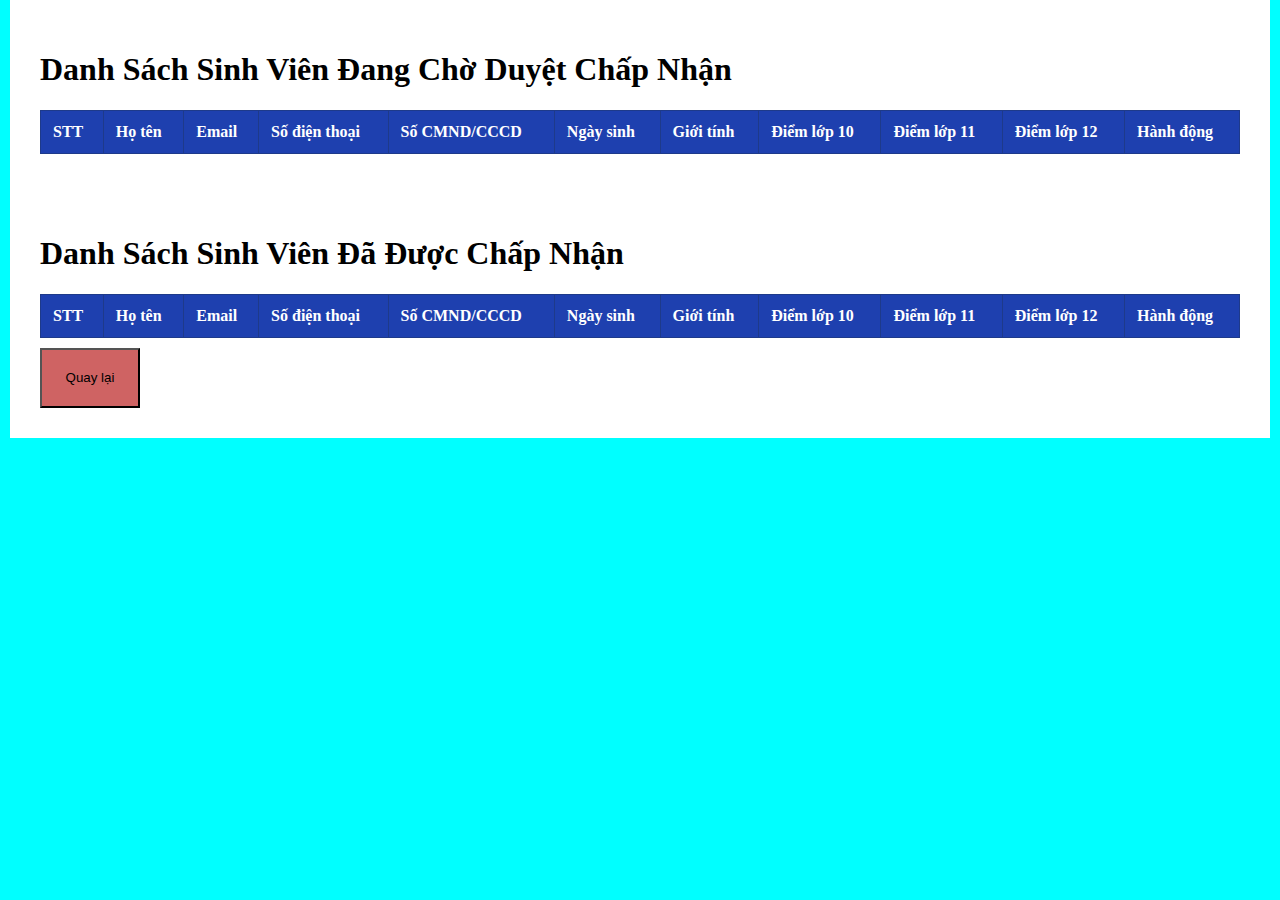
<file: test.html>
<!DOCTYPE html>
<html lang="en">
<head>
    <meta charset="UTF-8">
    <meta name="viewport" content="width=device-width, initial-scale=1.0">
    <title>Danh Sách Sinh Viên Đã Được Chấp Nhận</title>
    <style type="text/css">
        .quaylai button {
            width: 100px;
            height: 60px;
            margin-top: 10px;
            background-color: #cf6363;
        }
        body {
            margin: 0;
            padding: 0;
            background-color: aqua;
        }
        .khoi1 {
            width: 1200px;
            padding: 30px;
            margin: 0 auto;
            background-color: white;
        }
        table {
            width: 100%;
            max-width: 1200px;
            border-collapse: collapse;
            margin-top: 1rem;
        }
        th, td {
            padding: 0.75rem;
            border: 1px solid #1e3a8a;
            text-align: left;
        }
        th {
            background-color: #1e40af;
            color: #ffffff;
        }
        td {
            background-color: #ffffff;
        }
    </style>
</head>
<body>
    <div class="khoi1">
        <h1>Danh Sách Sinh Viên Đang Chờ Duyệt Chấp Nhận</h1>
        <table id="dangchoduyet">
            <thead>
                <tr>
                    <th>STT</th>
                    <th>Họ tên</th>
                    <th>Email</th>
                    <th>Số điện thoại</th>
                    <th>Số CMND/CCCD</th>
                    <th>Ngày sinh</th>
                    <th>Giới tính</th>
                    <th>Điểm lớp 10</th>
                    <th>Điểm lớp 11</th>
                    <th>Điểm lớp 12</th>
                    <th>Hành động</th>
                </tr>
            </thead>
            <tbody id="tableBodychoduyt"></tbody>
        </table>
    </div>
    <div class="khoi1">
        <h1>Danh Sách Sinh Viên Đã Được Chấp Nhận</h1>
        <table id="infoTable">
            <thead>
                <tr>
                    <th>STT</th>
                    <th>Họ tên</th>
                    <th>Email</th>
                    <th>Số điện thoại</th>
                    <th>Số CMND/CCCD</th>
                    <th>Ngày sinh</th>
                    <th>Giới tính</th>
                    <th>Điểm lớp 10</th>
                    <th>Điểm lớp 11</th>
                    <th>Điểm lớp 12</th>
                    <th>Hành động</th>
                </tr>
            </thead>
            <tbody id="tableBody"></tbody>
        </table>
        <div class="quaylai">
            <a href="./quanlihoso.html"><button>Quay lại</button></a>
        </div>
    </div>
    <script>
        const students = JSON.parse(localStorage.getItem("students")) || [];
        const tableBodychoduyt = document.getElementById("tableBodychoduyt");
        const tableBody = document.getElementById("tableBody");

        function displayPendingStudents() {
            tableBodychoduyt.innerHTML = ""; // Reset bảng chờ duyệt
            students.forEach((student, index) => {
                if (student.status === "pending") {
                    const row = document.createElement("tr");
                    row.innerHTML = `
                        <td>${index + 1}</td>
                        <td>${student.hoTen}</td>
                        <td>${student.email}</td>
                        <td>${student.sdt}</td>
                        <td>${student.cccd}</td>
                        <td>${student.ngaySinh}</td>
                        <td>${student.gioiTinh}</td>
                        <td>${student.diem10}</td>
                        <td>${student.diem11}</td>
                        <td>${student.diem12}</td>
                        <td>
                            <button onclick="approveStudent(${index})">Chấp nhận</button>
                            <button onclick="rejectStudent(${index})">Từ chối</button>
                        </td>
                    `;
                    tableBodychoduyt.appendChild(row);
                }
            });
        }

        function displayAcceptedStudents() {
            tableBody.innerHTML = ""; // Reset bảng đã duyệt
            students.forEach((student, index) => {
                if (student.status === "accepted") {
                    const row = document.createElement("tr");
                    row.innerHTML = `
                        <td>${index + 1}</td>
                        <td>${student.hoTen}</td>
                        <td>${student.email}</td>
                        <td>${student.sdt}</td>
                        <td>${student.cccd}</td>
                        <td>${student.ngaySinh}</td>
                        <td>${student.gioiTinh}</td>
                        <td>${student.diem10}</td>
                        <td>${student.diem11}</td>
                        <td>${student.diem12}</td>
                        <td><button onclick="deleteStudent(${index})">Xóa</button></td>
                    `;
                    tableBody.appendChild(row);
                }
            });
        }

        function approveStudent(index) {
            students[index].status = "accepted";
            localStorage.setItem("students", JSON.stringify(students));
            displayPendingStudents();
            displayAcceptedStudents();
            alert("Phiếu đã được chấp nhận.");
        }

        function rejectStudent(index) {
            students[index].status = "rejected";
            localStorage.setItem("students", JSON.stringify(students));
            displayPendingStudents();
            alert("Phiếu đã bị từ chối.");
        }

        function deleteStudent(index) {
            students.splice(index, 1);
            localStorage.setItem("students", JSON.stringify(students));
            displayAcceptedStudents();
            alert("Đã xóa thông tin sinh viên.");
        }

        // Hiển thị ban đầu
        displayPendingStudents();
        displayAcceptedStudents();
    </script>
</body>
</html>
</file>
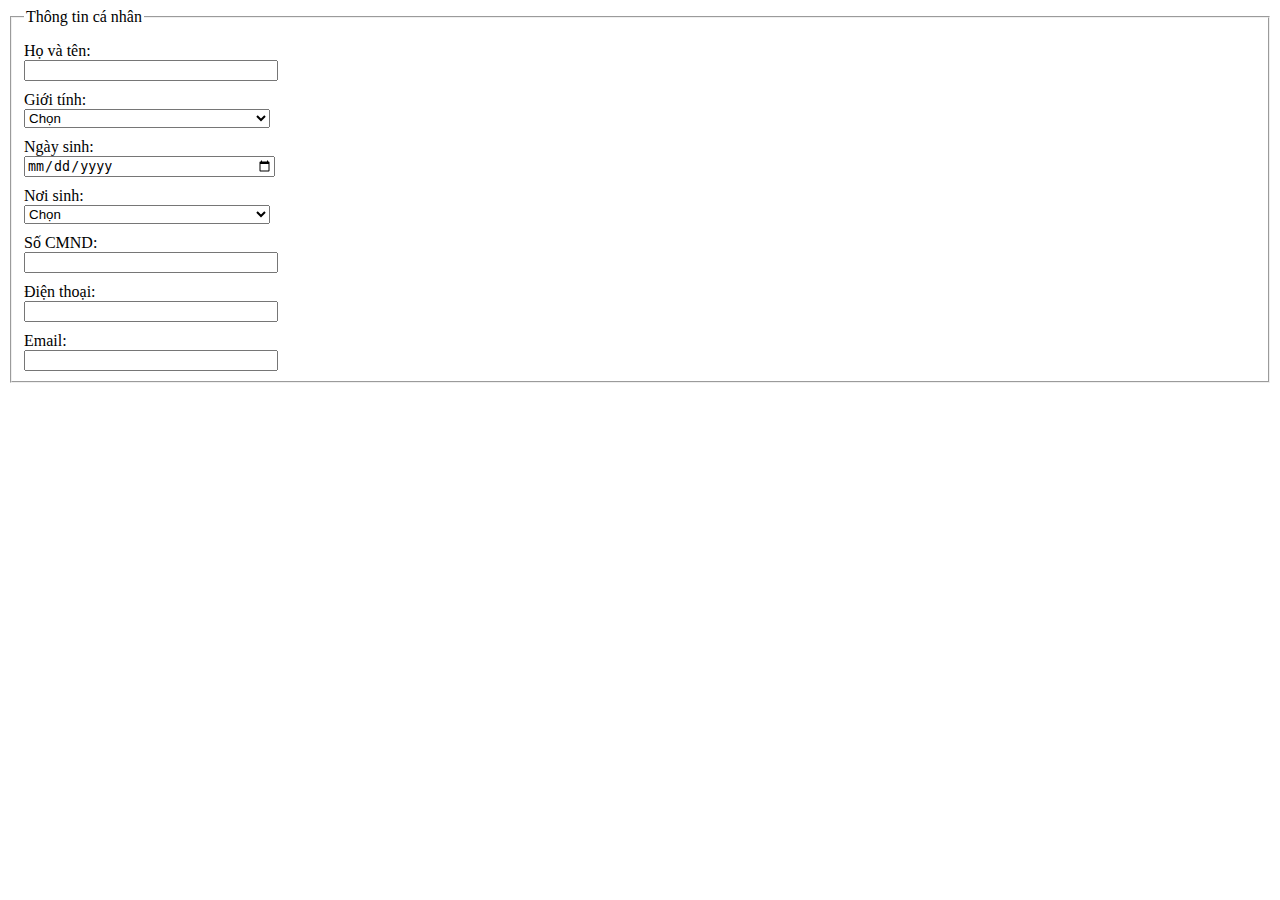
<file: vidu.html>
<!DOCTYPE html>
<html lang="en">
<head>
    <meta charset="UTF-8">
    <meta name="viewport" content="width=device-width, initial-scale=1.0">
    <title>Document</title>
</head>
<body>
    <style>
        label {
            display: block;
            margin-top: 10px;
        }
        input, select {
            width: 20%; /* Giúp các ô nhập liệu rộng đều */
        }
    </style>
    
    <fieldset>
        <legend>Thông tin cá nhân</legend>
        <label for="hoTen">Họ và tên:</label>
        <input type="text" id="hoTen" required>
        <br>
        <label for="gioiTinh">Giới tính:</label>
        <select id="gioiTinh" required>
            <option value="">Chọn</option>
            <option value="Nam">Nam</option>
            <option value="Nữ">Nữ</option>
        </select>
        <br>
        <label for="ngaySinh">Ngày sinh:</label>
        <input type="date" id="ngaySinh" required>
        <br>
        <label for="noiSinh">Nơi sinh:</label>
        <select id="noiSinh">
            <option value="">Chọn</option>
            <option value="An Giang">An Giang</option>
            <option value="Bà Rịa - Vũng Tàu">Bà Rịa - Vũng Tàu</option>
            <option value="Bạc Liêu">Bạc Liêu</option>
            <option value="Bắc Giang">Bắc Giang</option>
            <option value="Bắc Kạn">Bắc Kạn</option>
            <option value="Bắc Ninh">Bắc Ninh</option>
            <option value="Bến Tre">Bến Tre</option>
            <option value="Bình Dương">Bình Dương</option>
            <option value="Bình Định">Bình Định</option>
            <option value="Bình Phước">Bình Phước</option>
            <option value="Bình Thuận">Bình Thuận</option>
            <option value="Cà Mau">Cà Mau</option>
            <option value="Cần Thơ">Cần Thơ</option>
            <option value="Cao Bằng">Cao Bằng</option>
            <option value="Đà Nẵng">Đà Nẵng</option>
            <option value="Đắk Lắk">Đắk Lắk</option>
            <option value="Đắk Nông">Đắk Nông</option>
            <option value="Điện Biên">Điện Biên</option>
            <option value="Đồng Nai">Đồng Nai</option>
            <option value="Đồng Tháp">Đồng Tháp</option>
            <option value="Gia Lai">Gia Lai</option>
            <option value="Hà Giang">Hà Giang</option>
            <option value="Hà Nam">Hà Nam</option>
            <option value="Hà Nội">Hà Nội</option>
            <option value="Hà Tĩnh">Hà Tĩnh</option>
            <option value="Hải Dương">Hải Dương</option>
            <option value="Hải Phòng">Hải Phòng</option>
            <option value="Hậu Giang">Hậu Giang</option>
            <option value="Hòa Bình">Hòa Bình</option>
            <option value="Hưng Yên">Hưng Yên</option>
            <option value="Khánh Hòa">Khánh Hòa</option>
            <option value="Kiên Giang">Kiên Giang</option>
            <option value="Kon Tum">Kon Tum</option>
            <option value="Lai Châu">Lai Châu</option>
            <option value="Lâm Đồng">Lâm Đồng</option>
            <option value="Lạng Sơn">Lạng Sơn</option>
            <option value="Lào Cai">Lào Cai</option>
            <option value="Long An">Long An</option>
            <option value="Nam Định">Nam Định</option>
            <option value="Nghệ An">Nghệ An</option>
            <option value="Ninh Bình">Ninh Bình</option>
            <option value="Ninh Thuận">Ninh Thuận</option>
            <option value="Phú Thọ">Phú Thọ</option>
            <option value="Phú Yên">Phú Yên</option>
            <option value="Quảng Bình">Quảng Bình</option>
            <option value="Quảng Nam">Quảng Nam</option>
            <option value="Quảng Ngãi">Quảng Ngãi</option>
            <option value="Quảng Ninh">Quảng Ninh</option>
            <option value="Quảng Trị">Quảng Trị</option>
            <option value="Sóc Trăng">Sóc Trăng</option>
            <option value="Sơn La">Sơn La</option>
            <option value="Tây Ninh">Tây Ninh</option>
            <option value="Thái Bình">Thái Bình</option>
            <option value="Thái Nguyên">Thái Nguyên</option>
            <option value="Thanh Hóa">Thanh Hóa</option>
            <option value="Thừa Thiên Huế">Thừa Thiên Huế</option>
            <option value="Tiền Giang">Tiền Giang</option>
            <option value="TP. Hồ Chí Minh">TP. Hồ Chí Minh</option>
            <option value="Trà Vinh">Trà Vinh</option>
            <option value="Tuyên Quang">Tuyên Quang</option>
            <option value="Vĩnh Long">Vĩnh Long</option>
            <option value="Vĩnh Phúc">Vĩnh Phúc</option>
            <option value="Yên Bái">Yên Bái</option>

        </select>
        <br>
        <label for="cmnd">Số CMND:</label>
        <input type="text" id="cmnd">
        <br>
        <label for="dienThoai">Điện thoại:</label>
        <input type="text" id="dienThoai">
        <br>
        <label for="email">Email:</label>
        <input type="email" id="email">
    </fieldset>
    
    
</body>

</html>
</file>
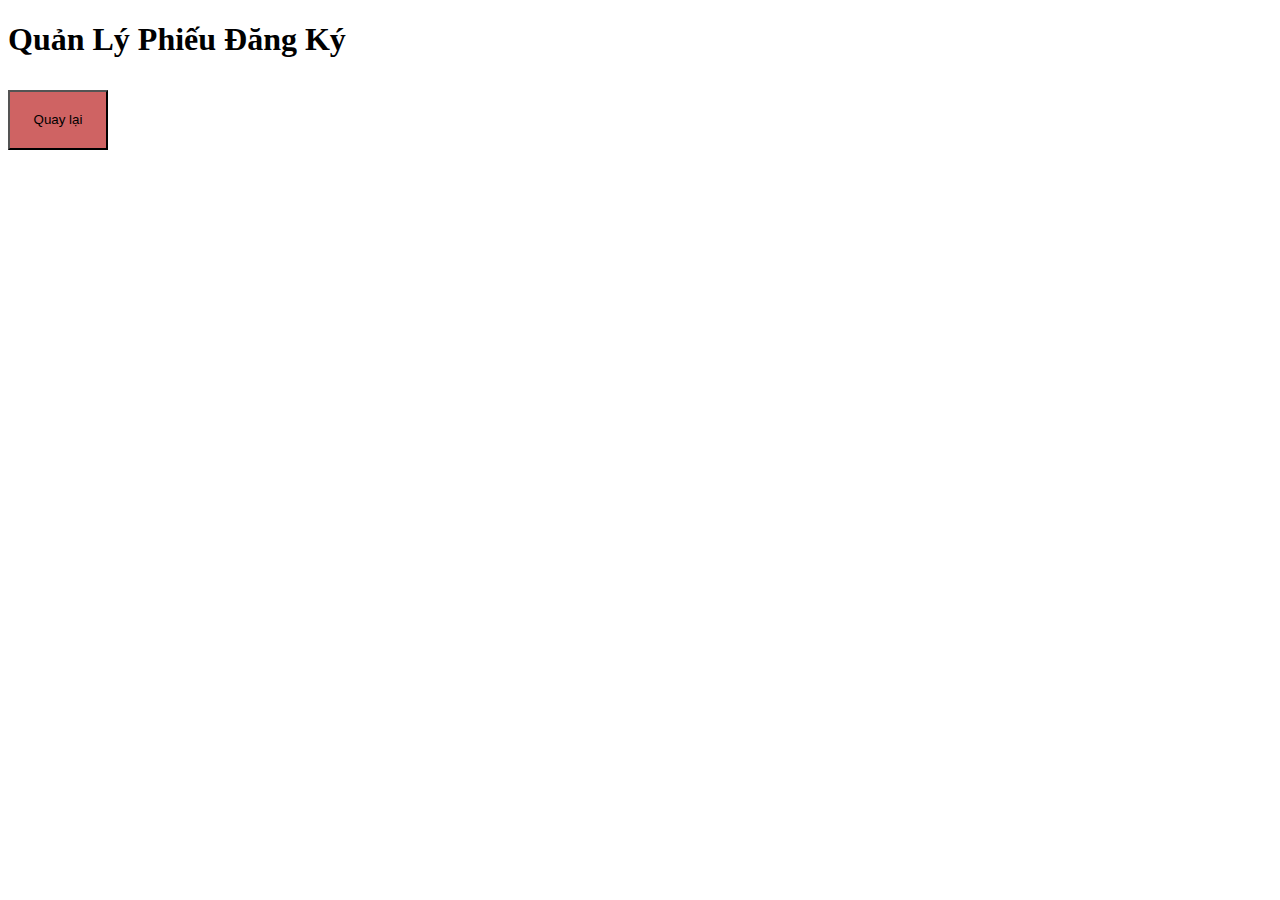
<file: assets/html/admin-approval.html>
<!DOCTYPE html>
<html lang="en">
<head>
    <meta charset="UTF-8">
    <meta name="viewport" content="width=device-width, initial-scale=1.0">
    <title>Quản Lý Phiếu Đăng Ký</title>
</head>
<body>
    <h1>Quản Lý Phiếu Đăng Ký</h1>
    <div id="pendingRequests"></div>
    <style type="text/css">
        .quaylai button{
            width: 100px ;
            height: 60px ;
            margin-top: 10px;
            background-color: #cf6363;
        }
    </style>
    <div class = "quaylai">
            <a href="./quanlihoso.html"><button>Quay lại</button></a>
    </div>
    <script>
        const students = JSON.parse(localStorage.getItem("students")) || [];
        const pendingRequests = document.getElementById("pendingRequests");

        function updateRequests() {
            pendingRequests.innerHTML = '';
            students.forEach((student, index) => {
                if (student.status === "pending") {
                    const studentDiv = document.createElement("div");
                    studentDiv.innerHTML = `
                        <p>Họ và tên: ${student.hoTen}</p>
                        <p>Email: ${student.email}</p>
                        <p>Số điện thoại: ${student.sdt}</p>
                        <p>Ngày sinh: ${student.ngaySinh}</p>
                        <p>Giới tính: ${student.gioiTinh}</p>
                        <p>Điểm lớp 10: ${student.diem10}</p>
                        <p>Điểm lớp 11: ${student.diem11}</p>
                        <p>Điểm lớp 12: ${student.diem12}</p>
                        <button onclick="approveStudent(${index})">Chấp nhận</button>
                        <button onclick="rejectStudent(${index})">Từ chối</button>
                    `;
                    pendingRequests.appendChild(studentDiv);
                }
            });
        }

        function approveStudent(index) {
            students[index].status = "accepted";
            localStorage.setItem("students", JSON.stringify(students));
            updateRequests();
            alert("Phiếu đã được chấp nhận.");
        }

        function rejectStudent(index) {
            students[index].status = "rejected";
            localStorage.setItem("students", JSON.stringify(students));
            updateRequests();
            alert("Phiếu đã bị từ chối.");
        }

        updateRequests();
    </script>
</body>
</html>
</file>
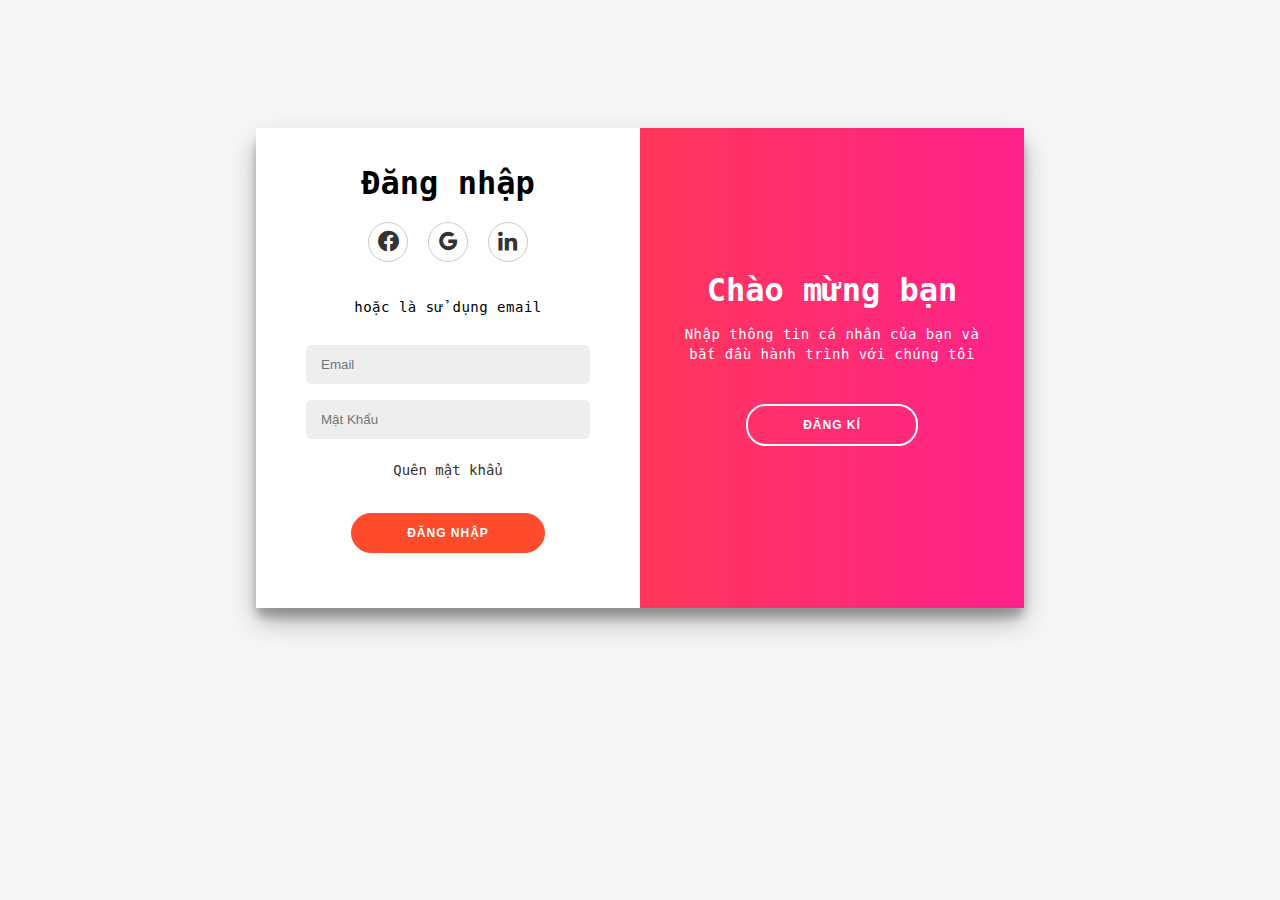
<file: assets/html/dangki.html>
<!DOCTYPE html>
<html lang="en">
<head>
    <meta charset="UTF-8">
    <meta name="viewport" content="width=device-width, initial-scale=1.0">
    <title>Dangki login form</title>
    <link rel="stylesheet" href="/assets/css/dangki.css">
    <link href='https://unpkg.com/boxicons@2.1.4/css/boxicons.min.css' rel='stylesheet'>

</head>
<body>
    <div class="container" id="main">
        <div class="sign-up">
            <form id="signupForm"> 
                    <h1>Tạo tài khoản</h1>
                    <div class="social-container">
                        <a href="#" class = "social"><i class='bx bxl-facebook-circle'></i></a>
                        <a href="#" class = "social"><i class='bx bxl-google' ></i></a>
                        <a href="#" class = "social"><i class='bx bxl-linkedin' ></i></a>
                    </div>
                    <p>hoặc là sử dụng email của bạn để đăng kí</p>
                    <input type="text" id = "signupName" placeholder="Name" required >
                    <input type="email" id = "signupEmail" placeholder="Email" required >
                    <input type="password" id = "signupPassword" placeholder="Mật Khẩu" required>
                    <button type="sumbit">Đăng kí</button>
            </form>
        </div>
        <div class="sign-in">
            <form id="loginForm"> 
                    <h1>Đăng nhập</h1>
                    <div class="social-container">
                        <a href="#" class = "social"><i class='bx bxl-facebook-circle'></i></a>
                        <a href="#" class = "social"><i class='bx bxl-google' ></i></a>
                        <a href="#" class = "social"><i class='bx bxl-linkedin' ></i></a>
                    </div>
                    <p>hoặc là sử dụng email</p>
                    <input type="email" id = "loginEmail" name = "email" placeholder="Email" required ="">
                    <input type="password" id = "loginPassword" name = "password" placeholder="Mật Khẩu" required ="">
                    <a href="#">Quên mật khẩu</a>
                    <button type="sumbit">Đăng Nhập</button>
            </form>
        </div>
        <div class="overlay-container">
            <div class="overlay">
                <div class="overlay-left">
                    <h1>Bạn trở lại</h1>
                    <p>để duy trì kết nối với chúng tôi, vui lòng đăng nhập bằng thông tin cá nhân của bạn</p>
                    <button id = "signIn">Đăng nhập</button>
                </div>
                <div class="overlay-right">
                    <h1>Chào mừng bạn</h1>
                    <p>Nhập thông tin cá nhân của bạn và bắt đầu hành trình với chúng tôi</p>
                    <button id = "signUp">Đăng kí</button>
                </div>
                
            </div>
        </div>
    </div>
    <!-- <div class="area" >
        <ul class="circles">
                <li></li>
                <li></li>
                <li></li>
                <li></li>
                <li></li>
                <li></li>
                <li></li>
                <li></li>
                <li></li>
                <li></li>
        </ul>
    </div > -->
    <script type="text/javascript">
        const signUpButtom = document.getElementById('signUp')
        const signInButtom = document.getElementById('signIn')
        const main = document.getElementById('main')
        signUpButtom.addEventListener('click',() => {
            main.classList.add("right-panel-active");
        });
        signInButtom.addEventListener('click',() => {
            main.classList.remove("right-panel-active");
        });


        // xử lý lưu thông tin đăng ký vào LocalStorge
        const signupForm = document.getElementById('signupForm');
        signupForm.addEventListener('submit' , (e) =>{
            e.preventDefault();

            const name = document.getElementById('signupName').value; 
            const email = document.getElementById('signupEmail').value; 
            const password = document.getElementById('signupPassword').value; 
    
            // Lưu thông tin người dùng vào LocalStorage 
            const user = {name , email, password};
            localStorage.setItem('user',JSON.stringify(user)); 
    
            alert('Đăng kí thành công! Thông tin đã được lưu')
        });

        // Xử lí đăng nhập bằng cách kiểm tra LocalStorage 
        const loginForm = document.getElementById('loginForm'); 
        loginForm.addEventListener('submit' , (e) =>  {
            e.preventDefault();
            const email = document.getElementById('loginEmail').value;
            const password = document.getElementById('loginPassword').value;

            // Lấy thông tin người dùng từ LocalStorage 
            const storedUser = JSON.parse(localStorage.getItem('user')); 
            
            if(storedUser && storedUser.email === email && storedUser.password === password){
                alert('Đăng nhập thành công')
                window.location.href = 'http://127.0.0.1:5500/index.html'; // Chuyển hướng đến trang index.html
            }else {
                alert('Đăng nhập không thành công')
            }
        });
    </script>
</body>
</html>
</file>
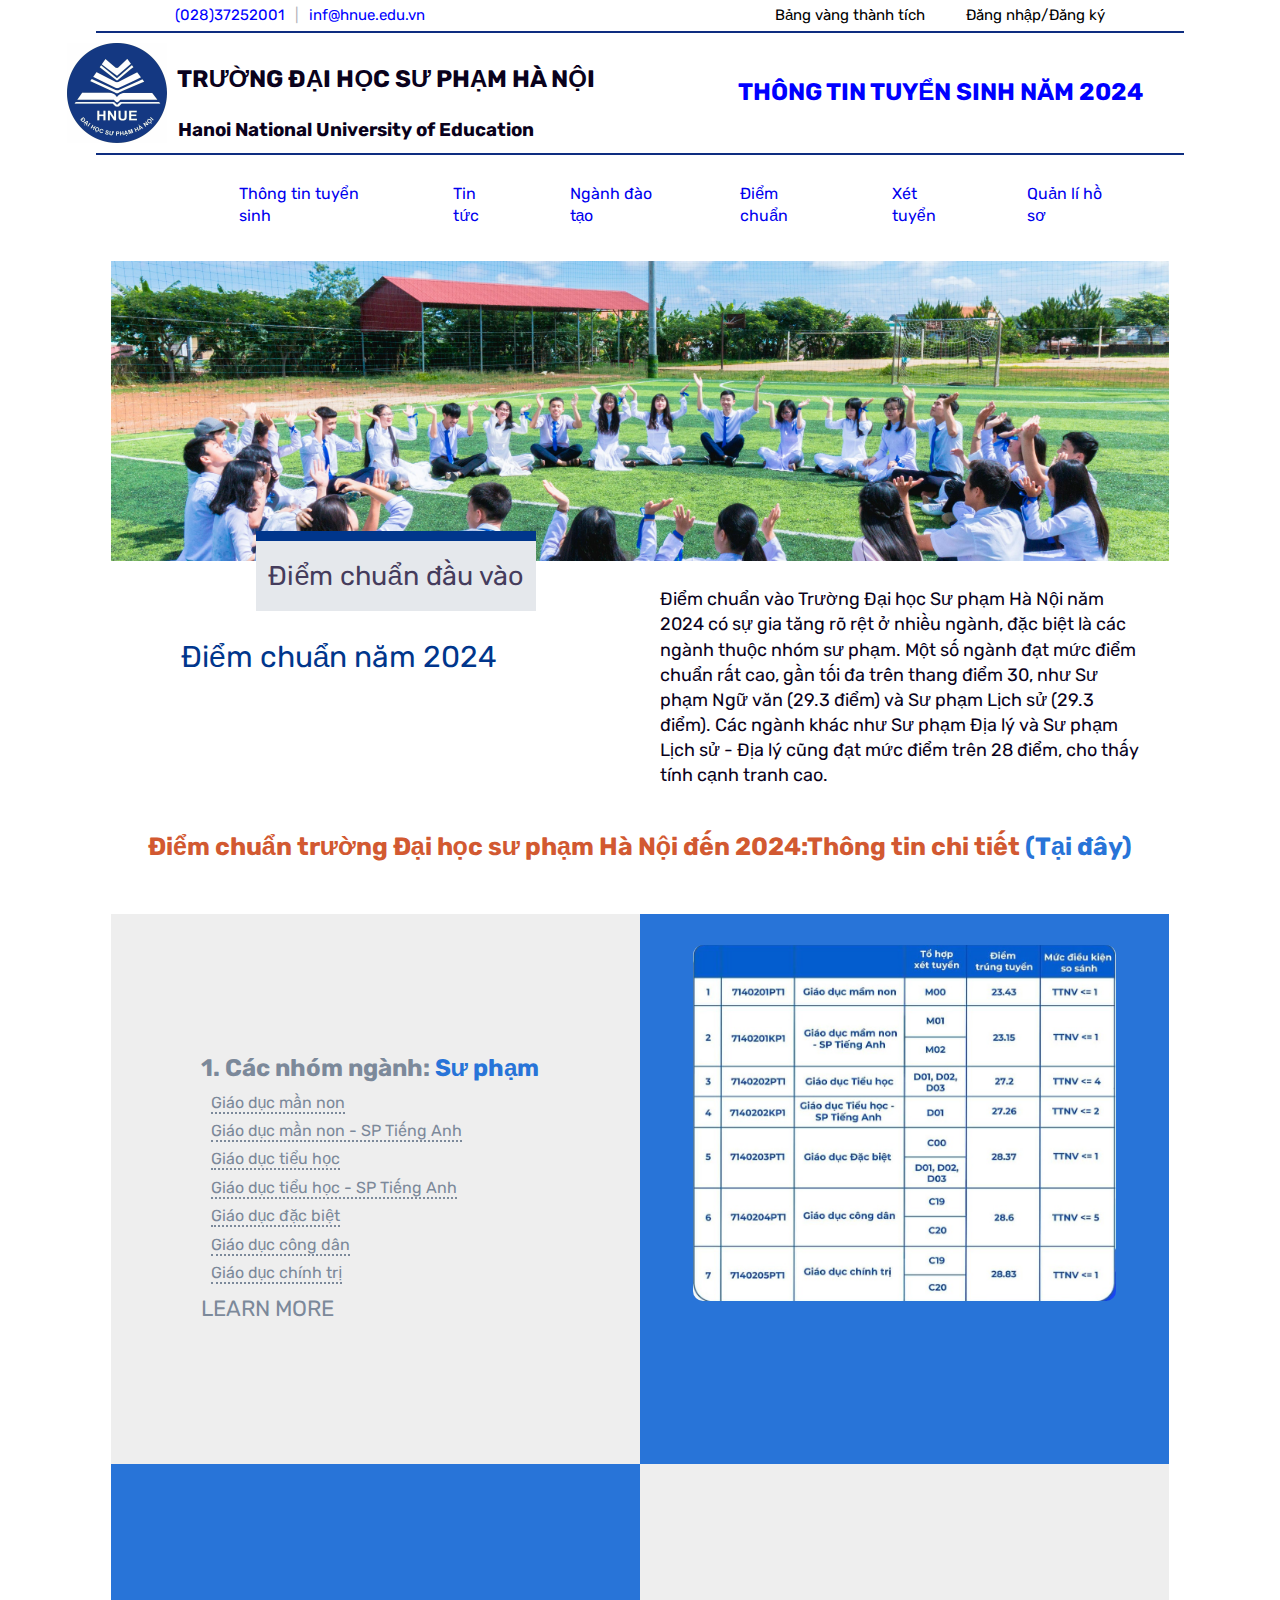
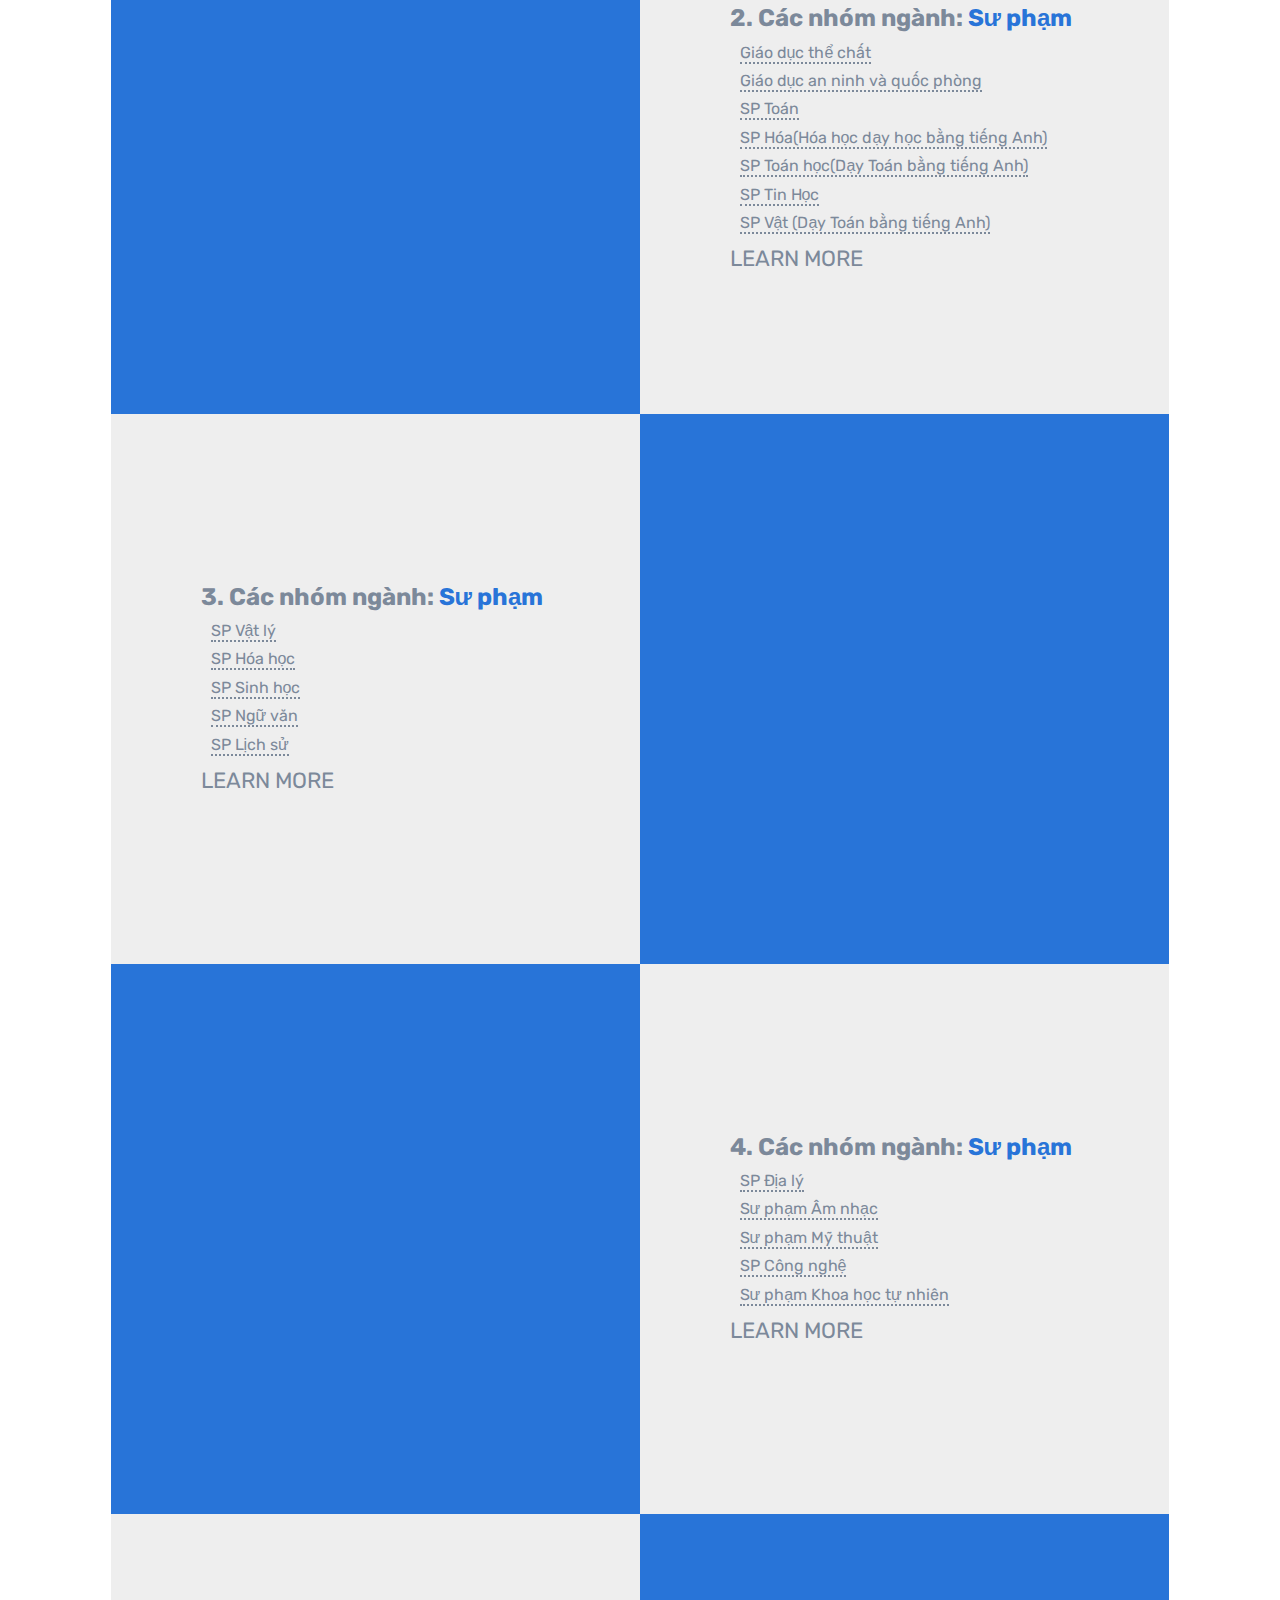
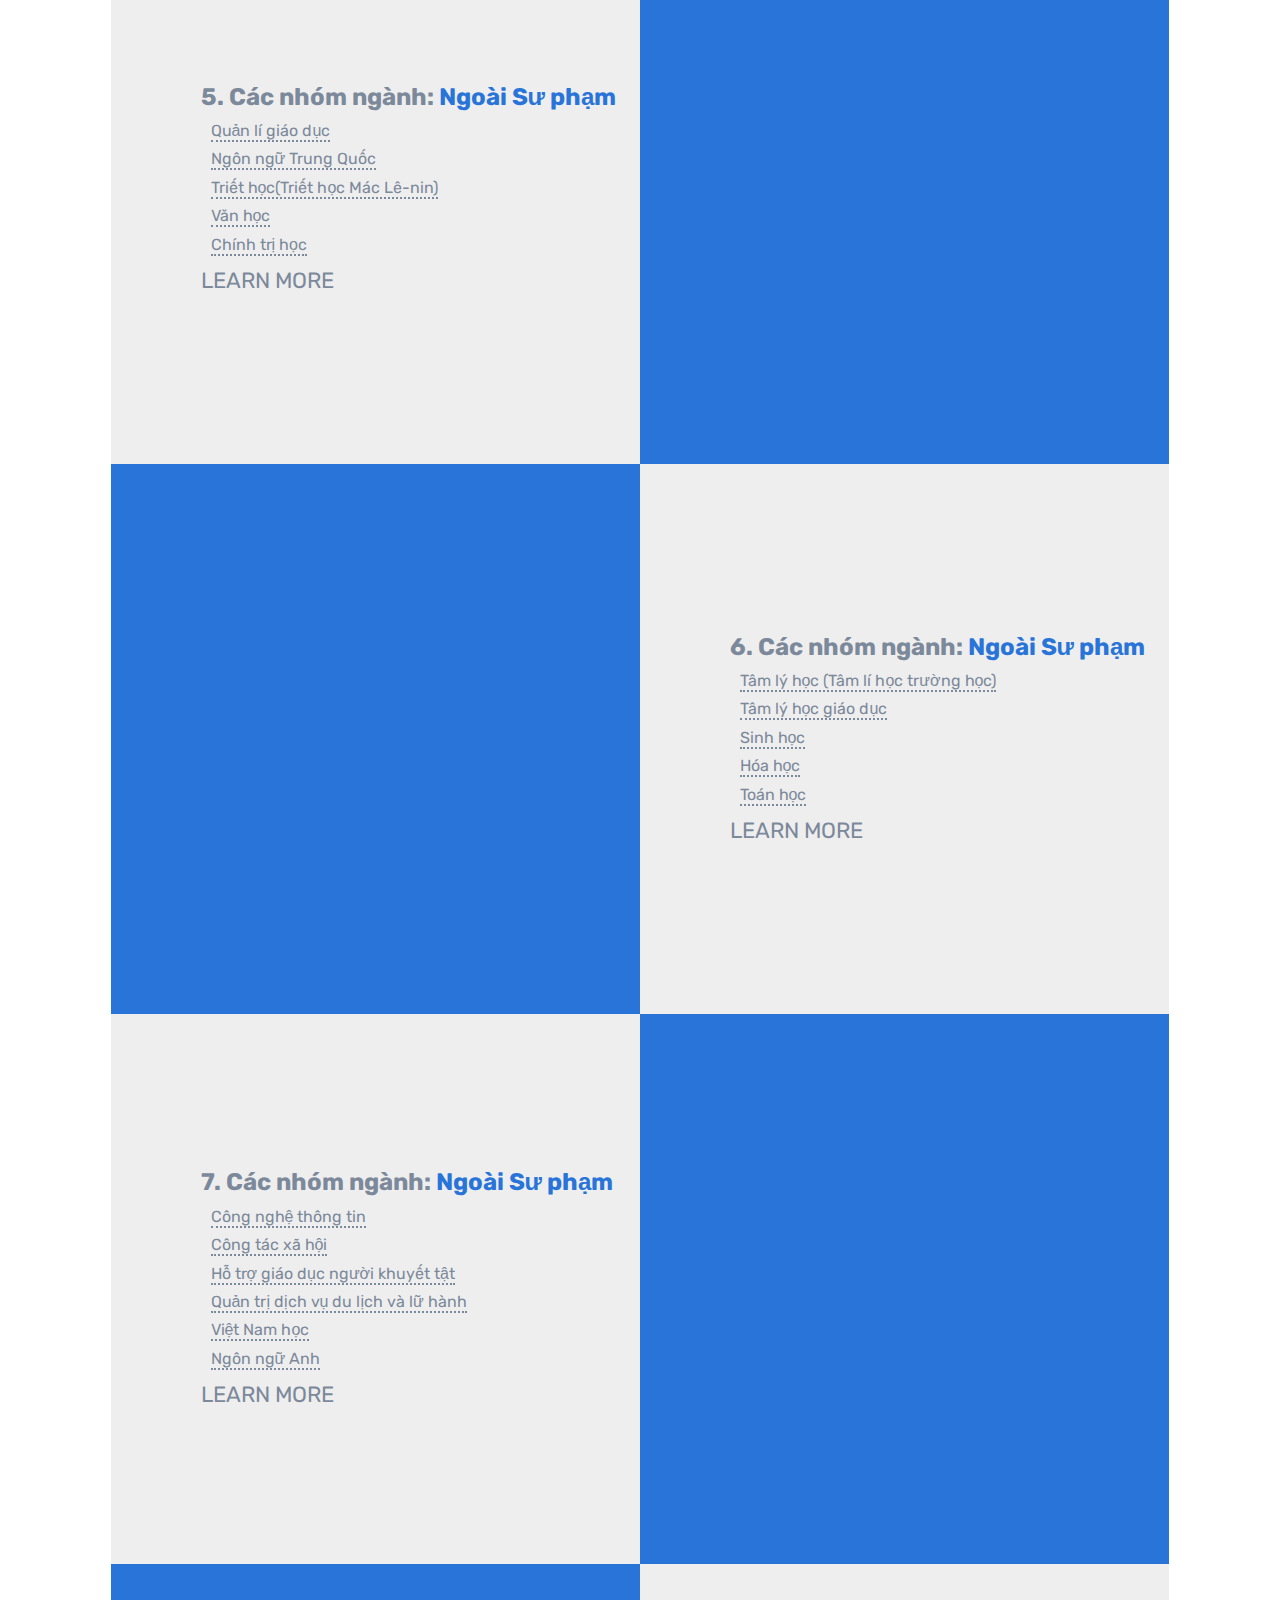
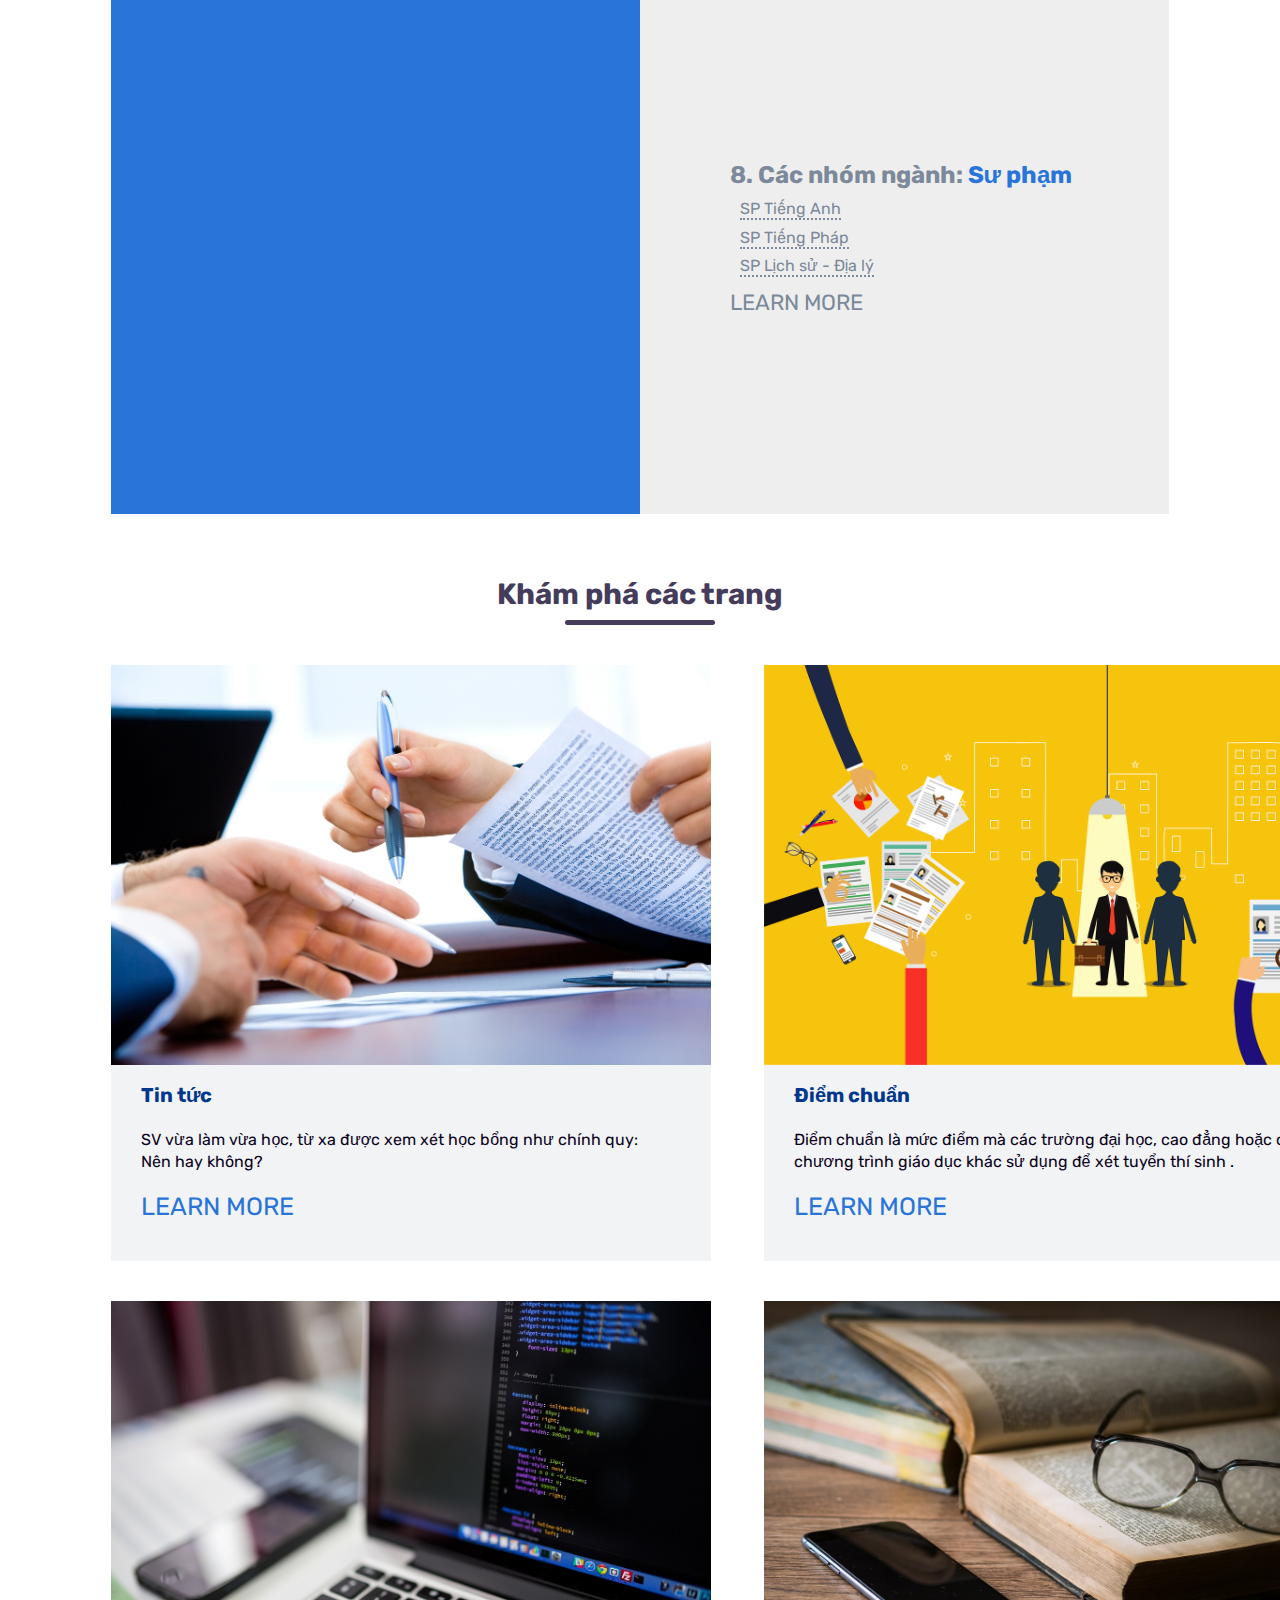
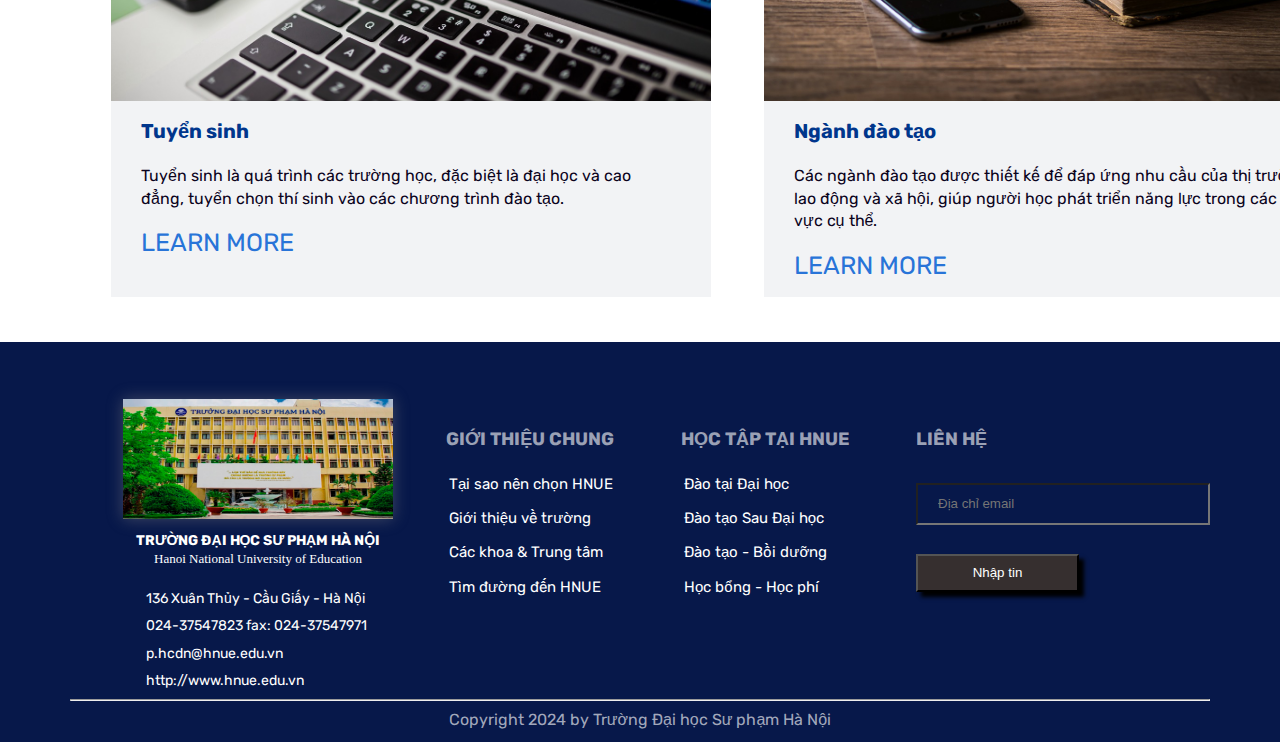
<file: assets/html/diemchuan.html>
<!DOCTYPE html>
<html lang="en">
<head>
    <meta charset="UTF-8">
    <meta name="viewport" content="width=device-width, initial-scale=1.0">
    <link rel="stylesheet" href="/assets/css/diemchuan.css">
    <link rel="stylesheet" href="https://cdnjs.cloudflare.com/ajax/libs/font-awesome/6.6.0/css/all.min.css" integrity="sha512-Kc323vGBEqzTmouAECnVceyQqyqdsSiqLQISBL29aUW4U/M7pSPA/gEUZQqv1cwx4OnYxTxve5UMg5GT6L4JJg==" crossorigin="anonymous" referrerpolicy="no-referrer" />
    <title>Điểm chuẩn 2024</title>
</head>
<body>
    <header>
        <!-- Phần thông tin liên lạc và đăng nhập/đăng ký -->
         <div id="header_contact">
            <div class="block_infor">
                <a href="">(028)37252001</a>
                <span style="opacity: 0.3;">|</span>
                <a href="">inf@hnue.edu.vn</a>
            </div>
            <div class="block_login">
                <a href="">Bảng vàng thành tích</a>
                <a href="./dangki.html" style="margin-left: 30px;">Đăng nhập/Đăng ký</a>
            </div>
         </div>
         <div style="width: 85%; margin: auto;">
            <hr color="#0e2D80">
         </div>

        <!-- Phần logo trường, tên trường và slogan -->
         <div id="header_slogan">
                <div class="header_name">
                    <!-- <div class="img_logo"> -->
                        <img src="/assets/img/anhlogo/hnue-logo-inkythuatso-14-13-52-22.jpg" alt="">
                    <!-- </div> -->
                    <div class="name_school">
                        <h2>TRƯỜNG ĐẠI HỌC SƯ PHẠM HÀ NỘI</h2>
                        <h3>Hanoi National University of Education</h3>
                    </div>
                </div>
    
                <div class="title">
                    <h2>THÔNG TIN TUYỂN SINH NĂM 2024</h2>
                </div>
         </div>
         <div style="width: 85%; margin: auto;">
            <hr color="#0e2D80">
         </div>
         
        <!-- Phần navigation -->
         <div id="header_nav">
            <ul class="menu">
                <li>
                    <a href="#"> Thông tin tuyển sinh</a>
                    <ul class = "sub-menu">
                        <li><a href="#">Lịch sử hình thành</a></li>
                        <li><a href="#">Cơ cấu tổ chức</a></li>
                        <li><a href="#">Bộ môn - trung tâm</a></li>
                        <li><a href="#">Liên hệ</a></li>
                    </ul>  
                </li>
                <li><a href="#">Tin tức</a>

                <li><a href="/assets/tuan/Dự án cuối kỳ/daotao.html">Ngành đào tạo</a>

                </li>
                <li ><a href="./diemchuan.html" class = "action">Điểm chuẩn</a>
                    <ul class="sub-menu">
                        <li><a href="./diemchuan.html">Điểm chuẩn</a></li>
                        <li><a href="#">Thống kê  điểm</a></li>
                    </ul>
                </li>
                <li><a href="./tuyenSinh.html">Xét tuyển</a>
                    <ul class="sub-menu">
                        <li><a href="./tuyenSinh.html">Xét tuyển</a></li>
                    </ul>
                </li>
                <li><a href="./quanlihoso.html">Quản lí hồ sơ</a>
                    <ul class="sub-menu">
                        <li><a href="./quanlihoso.html">Xét tuyển</a></li>
                    </ul>
                </li>
            </ul>
         </div>
    </header>
    <main>
        <div class="container-top">
            <div class="wrapper">
                <div class="content">
                    <div class="background-main-top">
                        <img src="/assets/img/anh_diem/pexels-mirrographer-1164572.jpg" alt="">
                    </div>
                    <div class="back">
                        <p>Điểm chuẩn đầu vào</p>
                    </div>
                    
                    
                    <div class="gioithieuTieude">
                        <div class="left">
                            Điểm chuẩn  năm 2024
                        </div>
                        <div class="right">
                            Điểm chuẩn vào Trường Đại học Sư phạm Hà Nội năm 2024 có sự gia tăng rõ rệt ở nhiều ngành, đặc biệt là các ngành thuộc nhóm sư phạm. Một số ngành đạt mức điểm chuẩn rất cao, gần tối đa trên thang điểm 30, như Sư phạm Ngữ văn (29.3 điểm) và Sư phạm Lịch sử (29.3 điểm). Các ngành khác như Sư phạm Địa lý và Sư phạm Lịch sử - Địa lý cũng đạt mức điểm trên 28 điểm, cho thấy tính cạnh tranh cao.                        </div>
                    </div>
                    <div class="diem">
                       
                        <div class="item">
                            <h3 class = "os">Điểm chuẩn trường Đại học sư phạm Hà Nội đến 2024:Thông tin chi tiết <a href="https://giaoduc.net.vn/truong-dai-hoc-su-pham-ha-noi-cong-bo-diem-chuan-nam-2024-cao-nhat-293-diem-post244938.gd">(Tại đây) </a></h3>
                            
                            
                        </div>
                        <div id="khoi">
                            <div class="khoi">
                                <div class="item">
                                    <div class="icon">
                                        <div class="khoilon">
                                            <h3>1. Các nhóm ngành:  <span>Sư phạm </span> </h3>
                                           <ul class="khoi1">
                                                <li><i class="fa-solid fa-circle"></i><a href="#">Giáo dục mần non</a></li>
                                                <li><i class="fa-solid fa-circle"></i><a href="#">Giáo dục mần non - SP Tiếng Anh</a></li>
                                                <li><i class="fa-solid fa-circle"></i><a href="#">Giáo dục tiểu học</a></li>
                                                <li><i class="fa-solid fa-circle"></i><a href="#">Giáo dục tiểu học - SP Tiếng Anh</a></li>
                                                <li><i class="fa-solid fa-circle"></i><a href="#">Giáo dục đặc biệt</a></li>
                                                <li><i class="fa-solid fa-circle"></i><a href="#">Giáo dục công dân</a></li>
                                                <li><i class="fa-solid fa-circle"></i><a href="#">Giáo dục chính trị</a></li>
                                           </ul>
                                           <div class="foot">
                                               <a href="#"><p>LEARN MORE</p><i class="fa-solid fa-arrow-right"></i></a>
                                           </div>
                                        </div>
                                    </div>
                                    <div class= "ican">
                                        <img src="/assets/img/anh_diem/anhkhoa1.jpg" alt="">
                                    </div>
                                </div> 
                                <div class="item">
                                    <div class= "ican">
                                        <img src="/assets/img/anh_diem/anhkhoa2.1.jpg" alt="">
                                    </div>
                                    <div class="icon">
                                        <div class="khoilon">
                                            <h3>2. Các nhóm ngành: <span>Sư phạm </span></h3>
                                           <ul class="khoi1">
                                                <li><i class="fa-solid fa-circle"></i><a href="#">Giáo dục thể chất</a></li>
                                                <li><i class="fa-solid fa-circle"></i><a href="#">Giáo dục an ninh và quốc phòng</a></li>
                                                <li><i class="fa-solid fa-circle"></i><a href="#">SP Toán</a></li>
                                                <li><i class="fa-solid fa-circle"></i><a href="#">SP Hóa(Hóa học dạy học bằng tiếng Anh)</a></li>
                                                <li><i class="fa-solid fa-circle"></i><a href="#">SP Toán học(Dạy Toán bằng tiếng Anh)</a></li>
                                                <li><i class="fa-solid fa-circle"></i><a href="#">SP Tin Học</a></li>
                                                <li><i class="fa-solid fa-circle"></i><a href="#">SP Vật (Dạy Toán bằng tiếng Anh)</a></li>
                                           </ul>
                                           <div class="foot">
                                               <a href="#"><p>LEARN MORE</p><i class="fa-solid fa-arrow-right"></i></a>
                                           </div>
                                        </div>
                                    </div>
                                </div> 
                                <div class="item">
                                    <div class="icon">
                                        <div class="khoilon">
                                            <h3>3. Các nhóm ngành:  <span>Sư phạm </span> </h3>
                                           <ul class="khoi1">
                                                <li><i class="fa-solid fa-circle"></i><a href="#">SP Vật lý</a></li>
                                                <li><i class="fa-solid fa-circle"></i><a href="#">SP Hóa học</a></li>
                                                <li><i class="fa-solid fa-circle"></i><a href="#">SP Sinh học</a></li>
                                                <li><i class="fa-solid fa-circle"></i><a href="#">SP Ngữ văn</a></li>
                                                <li><i class="fa-solid fa-circle"></i><a href="#">SP Lịch sử</a></li>
                                    
                                           </ul>
                                           <div class="foot">
                                               <a href="#"><p>LEARN MORE</p><i class="fa-solid fa-arrow-right"></i></a>
                                           </div>
                                        </div>
                                    </div>
                                    <div class= "ican">
                                        <img src="/assets/img/anh_diem/anhkhoa3.1.jpg" alt="">
                                    </div>
                                </div>  
                                <div class="item">
                                    <div class= "ican">
                                        <img src="/assets/img/anh_diem/anhkhoa4.1.jpg" alt="">
                                    </div>
                                    <div class="icon">
                                        <div class="khoilon">
                                            <h3>4. Các nhóm ngành: <span>Sư phạm </span></h3>
                                           <ul class="khoi1">
                                                <li><i class="fa-solid fa-circle"></i><a href="#">SP Địa lý</a></li>
                                                <li><i class="fa-solid fa-circle"></i><a href="#">Sư phạm Âm nhạc</a></li>
                                                <li><i class="fa-solid fa-circle"></i><a href="#">Sư phạm Mỹ thuật</a></li>
                                                <li><i class="fa-solid fa-circle"></i><a href="#">SP Công nghệ</a></li>
                                                <li><i class="fa-solid fa-circle"></i><a href="#">Sư phạm Khoa học tự nhiên</a></li>
                                           </ul>
                                           <div class="foot">
                                               <a href="#"><p>LEARN MORE</p><i class="fa-solid fa-arrow-right"></i></a>
                                           </div>
                                        </div>
                                    </div>
                                </div>
                                <div class="item">
                                    <div class="icon">
                                        <div class="khoilon">
                                            <h3>5. Các nhóm ngành:  <span>Ngoài Sư phạm </span> </h3>
                                           <ul class="khoi1">
                                                <li><i class="fa-solid fa-circle"></i><a href="#">Quản lí giáo dục</a></li>
                                                <li><i class="fa-solid fa-circle"></i><a href="#">Ngôn ngữ Trung Quốc</a></li>
                                                <li><i class="fa-solid fa-circle"></i><a href="#">Triết học(Triết học Mác Lê-nin)</a></li>
                                                <li><i class="fa-solid fa-circle"></i><a href="#">Văn học</a></li>
                                                <li><i class="fa-solid fa-circle"></i><a href="#">Chính trị học</a></li>

                                           </ul>
                                           <div class="foot">
                                               <a href="#"><p>LEARN MORE</p><i class="fa-solid fa-arrow-right"></i></a>
                                           </div>
                                        </div>
                                    </div>
                                    <div class= "ican">
                                        <img src="/assets/img/anh_diem/anhkhoa5.1.jpg" alt="">
                                    </div>
                                </div> 
                                <div class="item">
                                    <div class="ican">
                                        <img src="/assets/img/anh_diem/anhkhoa6.1.jpg" alt="">
                                    </div>
                                    <div class="icon">
                                        <div class="khoilon">
                                            <h3>6. Các nhóm ngành: <span>Ngoài Sư phạm</span></h3>
                                            <ul class="khoi1">
                                                <li><i class="fa-solid fa-circle"></i><a href="#">Tâm lý học (Tâm lí học trường học)</a></li>
                                                <li><i class="fa-solid fa-circle"></i><a href="#">Tâm lý học giáo dục</a></li>
                                                <li><i class="fa-solid fa-circle"></i><a href="#">Sinh học</a></li>
                                                <li><i class="fa-solid fa-circle"></i><a href="#">Hóa học</a></li>
                                                <li><i class="fa-solid fa-circle"></i><a href="#">Toán học</a></li>
                                            </ul>
                                            <div class="foot">
                                                <a href="#"><p>LEARN MORE</p><i class="fa-solid fa-arrow-right"></i></a>
                                            </div>
                                        </div>
                                    </div>
                                </div>
                                
                                <div class="item">
                                    <div class="icon">
                                        <div class="khoilon">
                                            <h3>7. Các nhóm ngành: <span>Ngoài Sư phạm</span></h3>
                                           <ul class="khoi1">
                                                <li><i class="fa-solid fa-circle"></i><a href="#">Công nghệ thông tin</a></li>
                                                <li><i class="fa-solid fa-circle"></i><a href="#">Công tác xã hội</a></li>
                                                <li><i class="fa-solid fa-circle"></i><a href="#">Hỗ trợ giáo dục người khuyết tật</a></li>
                                                <li><i class="fa-solid fa-circle"></i><a href="#">Quản trị dịch vụ du lịch và lữ hành</a></li>
                                                <li><i class="fa-solid fa-circle"></i><a href="#">Việt Nam học</a></li>
                                                <li><i class="fa-solid fa-circle"></i><a href="#">Ngôn ngữ Anh</a></li>

                                           </ul>
                                           <div class="foot">
                                               <a href="#"><p>LEARN MORE</p><i class="fa-solid fa-arrow-right"></i></a>
                                           </div>
                                        </div>
                                    </div>
                                    <div class= "ican">
                                        <img src="/assets/img/anh_diem/anhkhoa7.1.jpg" alt="">
                                    </div>
                                </div>  
                                <div class="item">
                                    <div class= "ican">
                                        <img src="/assets/img/anh_diem/anhkhoa8.1.jpg" alt="">
                                    </div>
                                    <div class="icon">
                                        <div class="khoilon">
                                            <h3>8. Các nhóm ngành: <span>Sư phạm </span></h3>
                                           <ul class="khoi1">
                                                <li><i class="fa-solid fa-circle"></i><a href="#">SP Tiếng Anh</a></li>
                                                <li><i class="fa-solid fa-circle"></i><a href="#">SP Tiếng Pháp</a></li>
                                                <li><i class="fa-solid fa-circle"></i><a href="#">SP Lịch sử - Địa lý</a></li>
                                           </ul>
                                           <div class="foot">
                                               <a href="#"><p>LEARN MORE</p><i class="fa-solid fa-arrow-right"></i></a>
                                           </div>
                                        </div>
                                    </div>
                                </div>                          
                            </div>
                        </div>
                    </div>
                    <div class = "main-bottom">
                        <div class="khampha">
                            <h3>Khám phá các trang </h3>
                            <div class="underline"></div>
                        </div>
                        <div class="khoilon">
                            <div class="khoinho">
                                <div class="img">
                                    <img src="/assets/img/anhcactrang/anh2.jpg" alt="">
                                </div>
                                <div class = "doanvan">
                                    <div class="i1">
                                        Tin tức
                                    </div>
                                    <div class="i2">
                                        SV vừa làm vừa học, từ xa được xem xét học bổng như chính quy: Nên hay không?
                                    </div>
                                    <div class="i3">
                                        <a href="#"><p>LEARN MORE</p><i class="fa-solid fa-arrow-right"></i></a>
                                    </div>
                                </div>
                            </div>
                            <div class="khoinho">
                                <div class="img">
                                    <img src="/assets/img/anhcactrang/anh1.png" alt="">
                                </div>
                                <div class = "doanvan">
                                    <div class="i1">
                                        Điểm chuẩn
                                    </div>
                                    <div class="i2">
                                        Điểm chuẩn là mức điểm mà các trường đại học, cao đẳng hoặc các chương trình giáo dục khác sử dụng để xét tuyển thí sinh .
                                    </div>
                                    <div class="i3">
                                        <a href="#"><p>LEARN MORE</p><i class="fa-solid fa-arrow-right"></i></a>
                                    </div>
                                </div>
                            </div>

                        </div>

                        <div class="khoilon">
                            <div class="khoinho">
                                <div class="img">
                                    <img src="/assets/img/anhcactrang/anh3.jpg" alt="">
                                </div>
                                <div class = "doanvan">
                                    <div class="i1">
                                        Tuyển sinh
                                    </div>
                                    <div class="i2">
                                        Tuyển sinh là quá trình các trường học, đặc biệt là đại học và cao đẳng, tuyển chọn thí sinh vào các chương trình đào tạo. 
                                    </div>
                                    <div class="i3">
                                        <a href="#"><p>LEARN MORE</p><i class="fa-solid fa-arrow-right"></i></a>
                                    </div>
                                </div>
                            </div>
                            <div class="khoinho">
                                <div class="img">
                                    <img src="/assets/img/anhcactrang/anh4.jpg" alt="">
                                </div>
                                <div class = "doanvan">
                                    <div class="i1">
                                        Ngành đào tạo
                                    </div>
                                    <div class="i2">
                                        Các ngành đào tạo được thiết kế để đáp ứng nhu cầu của thị trường lao động và xã hội, giúp người học phát triển năng lực trong các lĩnh vực cụ thể.
                                    </div>
                                    <div class="i3">
                                        <a href="#"><p>LEARN MORE</p><i class="fa-solid fa-arrow-right"></i></a>
                                    </div>
                                </div>
                            </div>

                        </div>
                        
                    </div>
                </div>
            </div>
        </div>
    </main>
    <footer>
        <div class="top">

            <div class="box">
                <div class="logo">
                    <div class="img">
                        <img src="/assets/img/su-pham.jpeg" alt="">
                    </div>
                    <p class = "p1">TRƯỜNG ĐẠI HỌC SƯ PHẠM HÀ NỘI</p>
                    <p class = "p2">Hanoi National University of Education</p>

                    <div class="inf">
                        <div class="item">
                            <i class="fa-solid fa-location-dot"></i><p>136 Xuân Thủy - Cầu Giấy - Hà Nội</p>
                        </div>
                        <div class="item">
                            <i class="fa-solid fa-phone"></i><p>024-37547823   fax: 024-37547971</p>
                        </div>
                        <div class="item">
                            <i class="fa-solid fa-envelope"></i><p>p.hcdn@hnue.edu.vn</p>
                        </div>
                        <div class="item">
                            <i class="fa-solid fa-building"></i><p>http://www.hnue.edu.vn</p>
                        </div>
                    </div>
                    
    
                </div>
            </div>
            <div class="box1">
                <h3>GIỚI THIỆU CHUNG </h3>
                    <ul class = "quick-menu">
                        <div class="item">
                            <a href="">Tại sao nên chọn HNUE </a>
                        </div>
                        <div class="item">
                            <a href="">Giới thiệu về trường</a>
                        </div>
                        <div class="item">
                            <a href="">Các khoa & Trung tâm</a>
                        </div>
                        <div class="item">
                            <a href="">Tìm đường đến HNUE</a>
                        </div>
                    </ul>    
            </div>
            <div class = "box1">
                <h3>HỌC TẬP TẠI HNUE</h3>
                <ul class = "quick-menu">
                    <div class="item">
                        <a href="">Đào tại Đại học </a>
                    </div>
                    <div class="item">
                        <a href="">Đào tạo Sau Đại học</a>
                    </div>
                    <div class="item">
                        <a href="">Đào tạo - Bồi dưỡng</a>
                    </div>
                    <div class="item">
                        <a href="">Học bổng - Học phí</a>
                    </div>
                </ul>
            </div>
            <div class="box1">
                <h3>LIÊN HỆ</h3>
                <form action="">
                    <input type="text" placeholder ="Địa chỉ email">
                    <button> Nhập tin</button>
                </form>
            </div>
        </div>
        <div class="buttom">
            <hr>
            <p>Copyright 2024 by Trường Đại học Sư phạm Hà Nội</p>
        </div>

    </footer>

    <script src="/assets/javascript/diemchuan.js">
    </script>
</body>
</html>
</file>
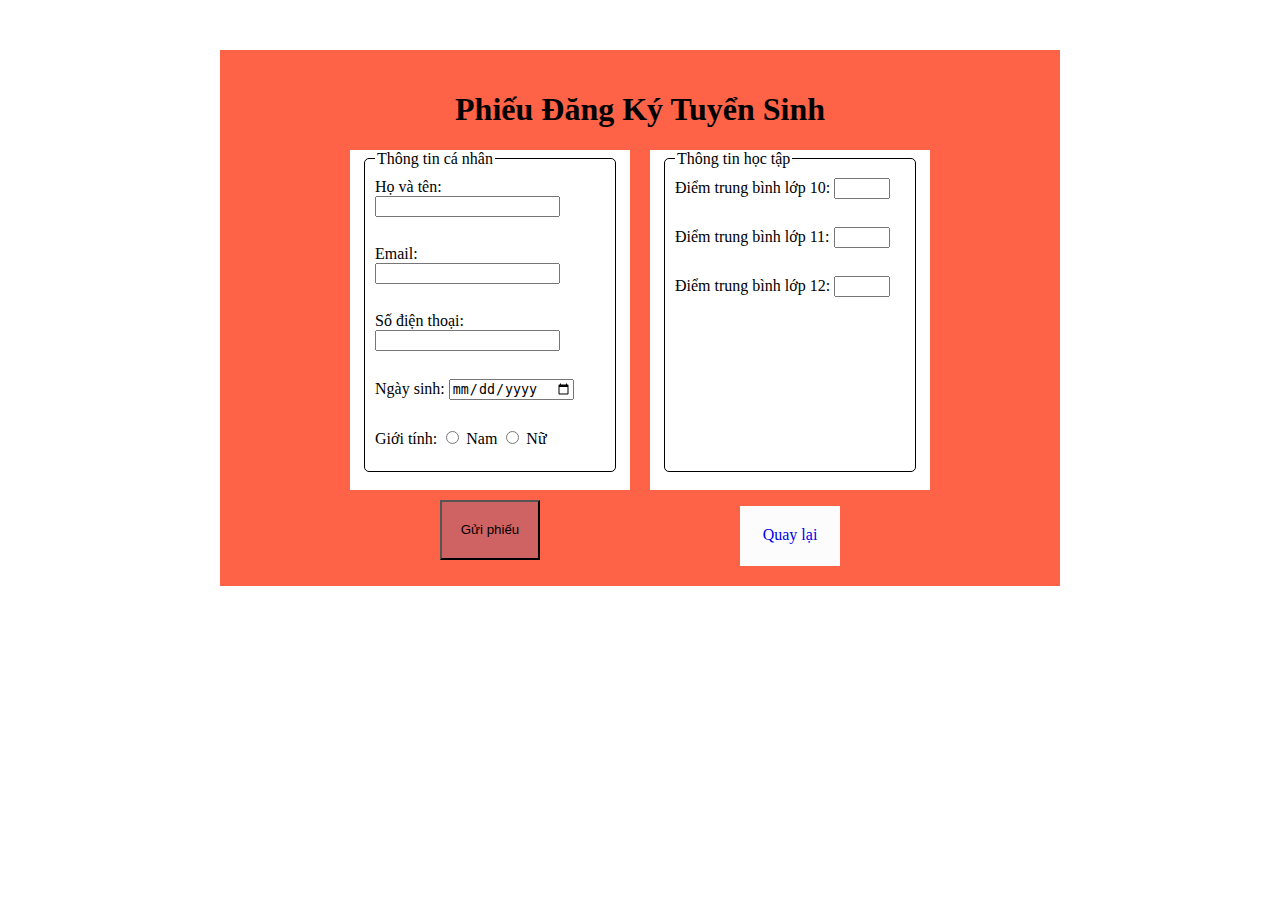
<file: assets/html/student-form.html>
<!DOCTYPE html>
<html lang="en">
<head>
    <meta charset="UTF-8">
    <meta name="viewport" content="width=device-width, initial-scale=1.0">
    <title>Phiếu Đăng Ký Tuyển Sinh</title>
    <style>
        .quaylai {
            width: 100px;
            height: 60px;
            background-color: #fdfcfc;
            /* border: 2px solid #000; */
        }
        .quaylai p{
           padding-top: 20px;
        }
        a{
            text-align: center;
            text-decoration: none;
        }
        
        #khoi {
            margin: 50px auto;
            width: 800px;
            background-color: tomato;
            padding: 20px;
        }
        #khoi h1 {
            text-align: center;
        }
        .ko {
            display: flex;
            gap: 20px;
            flex-wrap: wrap;
            justify-content: center;
        }
        .v {
            width: 280px;
            height: 340px;
            background-color: #fff;
            
            
        }
        fieldset {
            width: 230px;
            height: 300px;
            padding: 10px;
            border-radius: 5px;
            border: 1px solid #000;
            background-color: #fff;
            margin: 0 auto;
        }

        fieldset label {
            display: block;
            margin-bottom: 10px;
        }
        button {
            width: 100px;
            height: 60px;
            margin-top: 10px;
            background-color: #cf6363;
        }
        .button {
            display: flex;
            gap: 200px;
            flex-wrap: wrap;
            justify-content: center;
        }
    </style>
</head>
<body>

<div id="khoi">
    <h1>Phiếu Đăng Ký Tuyển Sinh</h1>
    <form id="studentForm">
        <div class="ko">
            <div class="v">
                <fieldset>
                    <legend>Thông tin cá nhân</legend>
                    <label for="hoTen">Họ và tên: <input type="text" id="hoTen" required></label><br>
                    <label for="email">Email: <input type="email" id="email" required></label><br>
                    <label for="sdt">Số điện thoại: <input type="text" id="sdt" required></label><br>
                    <label for="ngaySinh">Ngày sinh: <input type="date" id="ngaySinh" required></label><br>
                    <label>Giới tính:
                        <input type="radio" name="gioiTinh" value="Nam" required> Nam
                        <input type="radio" name="gioiTinh" value="Nữ"> Nữ
                    </label><br>
                </fieldset>
            </div>
            <div class="v">
                <fieldset>
                    <legend>Thông tin học tập</legend>
                    <label for="diem10">Điểm trung bình lớp 10: <input type="number" id="diem10" min="0" max="10" required></label><br>
                    <label for="diem11">Điểm trung bình lớp 11: <input type="number" id="diem11" min="0" max="10" required></label><br>
                    <label for="diem12">Điểm trung bình lớp 12: <input type="number" id="diem12" min="0" max="10" required></label><br>
                </fieldset>
            </div>
        </div>
        <div class = "button ">
            <button type="submit">Gửi phiếu</button>
            <a href="./quanlihoso.html"><div class="quaylai">
                <p>Quay lại</p>
            </div></a>
        </div>
        
    </form>
   
</div>

<script>
    document.getElementById("studentForm").addEventListener("submit", function(e) {
        e.preventDefault();
        
        const hoTen = document.getElementById("hoTen").value;
        const email = document.getElementById("email").value;
        const sdt = document.getElementById("sdt").value;
        const ngaySinh = document.getElementById("ngaySinh").value;
        const gioiTinh = document.querySelector('input[name="gioiTinh"]:checked').value;
        const diem10 = document.getElementById("diem10").value;
        const diem11 = document.getElementById("diem11").value;
        const diem12 = document.getElementById("diem12").value;

        const students = JSON.parse(localStorage.getItem("students")) || [];
        
        students.push({
            hoTen,
            email,
            sdt,
            ngaySinh,
            gioiTinh,
            diem10,
            diem11,
            diem12,
            status: "pending"
        });
        
        localStorage.setItem("students", JSON.stringify(students));
        alert("Đã gửi phiếu đăng ký thành công!");
        e.target.reset();
    });
</script>

</body>
</html>
</file>
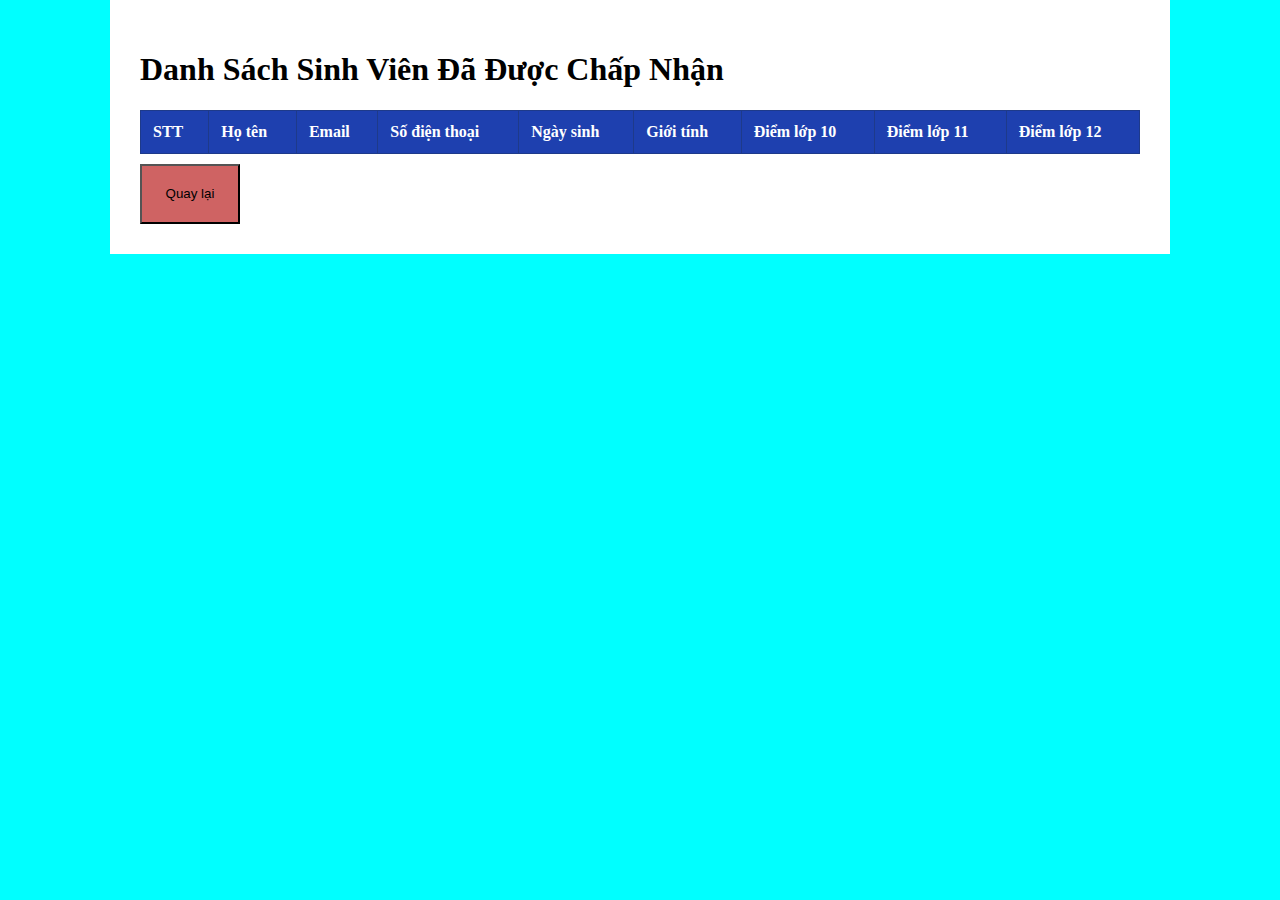
<file: assets/html/student-list.html>
<!DOCTYPE html>
<html lang="en">
<head>
    <meta charset="UTF-8">
    <meta name="viewport" content="width=device-width, initial-scale=1.0">
    <title>Danh Sách Sinh Viên Đã Được Chấp Nhận</title>
    <style type="text/css">
        .quaylai button{
            width: 100px ;
            height: 60px ;
            margin-top: 10px;
            background-color: #cf6363;
        }
        body{
            margin: 0;
            padding: 0 ; 
            background-color: aqua;
        }
        .khoi1{
            width: 1000px ;
            padding: 30px ;
            margin: 0 auto;    
            background-color: white;
        }
        .student-info{
            padding: 10px 0;
            margin-bottom: 10px ;
        } 
        table {
        width: 100%;
        max-width: 1000px;
        border-collapse: collapse;
        margin-top: 1rem;
      }

      th,
      td {
        padding: 0.75rem;
        border: 1px solid #1e3a8a;
        text-align: left;
      }

      th {
        background-color: #1e40af;
        color: #ffffff;
      }

      td {
        background-color: #ffffff;
      }
    </style>
</head>
<body>
    <div class="khoi1">
        <h1>Danh Sách Sinh Viên Đã Được Chấp Nhận</h1>
        <table id="infoTable">
            <thead>
              <tr>
                <th>STT</th>
                <th>Họ tên</th>
                <th>Email</th>
                <th>Số điện thoại</th>
                <th>Ngày sinh</th>
                <th>Giới tính</th>
                <th>Điểm lớp 10</th>
                <th>Điểm lớp 11</th>
                <th>Điểm lớp 12</th>

              </tr>
            </thead>
            <tbody id="tableBody"></tbody>
          </table>
        <div class = "quaylai">
            <a href="./quanlihoso.html"><button>Quay lại</button></a>
        </div>
    </div>
    <script>
        // Lấy dữ liệu từ localStorage với key là "students" và chuyển từ chuỗi JSON thành mảng đối tượng.
        // Nếu localStorage chưa có dữ liệu "students", gán students là một mảng rỗng.
        const students = JSON.parse(localStorage.getItem("students")) || [];
        const tableBody = document.getElementById("tableBody");
        function displayAddStudent(){
            tableBody.innerHTML= "" ;  // Hiển thị chuỗi

             // Duyệt qua mảng students để thêm từng sinh viên vào bảng
            students.forEach((student,o) => {
                if (student.status === "accepted") {
                   // Tạo hàng mới cho mỗi sinh viên đã được chấp nhận
                  const row  = document.createElement("tr"); 

                  //Thêm các ô dữ liệu vào bảng
                  row.innerHTML = `
                     <td>${o + 1}</td>
                        <td>${student.hoTen}</td>
                        <td>${student.email}</td>
                        <td>${student.sdt}</td>
                        <td>${student.ngaySinh}</td>
                        <td>${student.gioiTinh}</td>
                        <td>${student.diem10}</td>
                        <td>${student.diem11}</td>
                        <td>${student.diem12}</td>
                        <td><button onclick = "deletStudent(${o})">Xóa</button></td>
                      `;   
                    //Thêm hàng vào tbody của bảng
                    tableBody.appendChild(row);
                }
          });
        }
        function deletStudent(o){
            students.splice(o,1)// Xóa đối tượng o trong trong mảng 
            localStorage.setItem("students", JSON.stringify(students)) // cập nhập lại localStorage
            displayAddStudent(); //Hiển thị lại thông tin sao khi refesh 
            alert("Đã xóa thông tin sinh viên")
        }

        //gọi hàm 
        displayAddStudent();
        

    </script>
</body>
</html>
</file>
<file: assets/css/dangki.css>
@import url('https://fonts.googleapis.com/css2?family=Montserrat:ital,wght@0,100..900;1,100..900&display=swap');
*{
    box-sizing: border-box;
}
body{
    align-items: center;
    display: flex;
    justify-content: center;
    flex-direction: column; /*Can đối theo chiều dọc*/
    background: #f6f5f7;
    font-family: 'monospace', sans-serif;
    min-height: 100%;
    margin: 10%;
    /* background-image: url(/assets/img/67110554-fdea5400-f20d-11e9-834a-d459a612b7b1.gif); */
}
.container{
    position: relative;
    width: 768px;
    max-width: 100%;
    min-height: 480px;
    background: #fff;
    border-radius: 10px;
    box-shadow: 0 14px 28px rgba(0,0,0,0.25),
                0 10px 10px rgba(0,0,0,0.25);
                
}
.sign-up, .sign-in{
    position: absolute;
    top: 0 ; 
    left: 0;
    height: 100%;
    transition: all 0.6s ease-in-out;
}
.sign-up{
    width: 50%;
    opacity: 0;/*Độ trong suốt của phần tử*/
    z-index: 1;
}
.sign-in{
    width: 50%;
    z-index: 2;
}
form{
    background: #fff;
    display: flex;
    align-items: center;
    justify-content: center;
    flex-direction: column;
    padding: 0 50px;
    height: 100%;
    text-align: center;

}
h1{
    font-weight: bold;
    margin: 0;
}
p{
    font-size: 14px;
    font-weight: 100px;
    line-height: 20px; /*Chiều cao giữa các dòng*/
    letter-spacing: 0.5px;/*Tăng giảm kích thước giữa các kí tự*/
    margin: 15px 0 20px;
}
input{
    background: #eee;
    padding: 12px 15px;
    margin: 8px 15px;
    width: 100%;
    border-radius: 5px;
    border: none;
    outline: none; /*boder width bawng 0 */

}
a{
    color : #333;
    font-size: 14px;
    text-decoration: none;
    margin: 15px 0;
}
button{
    color: #fff;
    background: #ff4b2b;
    font-size: 12px;
    font-weight: bold;
    padding: 12px 55px;
    margin: 20px;
    border-radius: 20px;
    border: 1px solid #ff4b2b;
    outline: none;
    letter-spacing: 1px;
    text-transform: uppercase;/*cho tat ca chu thanh chu hoa*/
    transition: transform 80ms ease-in;
    cursor: pointer;
}
button:active{
    transform: scale(0.90);
}
#signIn , #signUp{
    background-color: transparent;
    border: 2px solid #fff;
}
.container.right-panel-active .sign-in{
    transform: translateX(100%);
}
.container.right-panel-active .sign-up{
    transform: translateX(100%);
    opacity: 1;
    z-index: 5;
}
.overlay-container{
    position: absolute;
    top: 0; 
    left: 50%;
    width: 50%;
    height: 100%;
    overflow: hidden;
    transition: transform 0.6s ease-in-out;
    z-index: 100;
}
.container.right-panel-active .overlay-container{
    transform: translateX(-100%);
}
.overlay{
    position: relative;
    color: #fff;
    background: #ff416c;
    left: -100%;
    height: 100%;
    width: 200%;
    background: linear-gradient(to right ,#ff4b28 , #ff228c);
    transform: translateX(0);
    transition: tranform 0.6s ease-in-out;


}
.container.right-panel-active .overlay{
    transform: translateX(50%);
}
.overlay-left ,.overlay-right{
    position: absolute;
    display: flex;
    align-items: center;
    justify-content: center;
    flex-direction: column;
    padding: 0 40px;
    text-align: center;
    top: 0; 
    height: 100%;
    width: 50%;
    transform: translateX(0);
    transition: transform 0.6s ease-in-out;
}
.overlay-left{
    transform: translateX(-20%);

}
.overlay-right{
    right: 0;
    transform: translateX(0);
}
.container.right-panel-active .overlay-left{
    transform: translateX(0);
}
.container.right-panel-active .overlay-right{
    transform: translateX(20%);
}
.social-container{
    margin: 20px 0;
}
.social-container a{
    height: 40px;
    width: 40px;
    margin: 0 5px;
    display: inline-flex;
    justify-content: center;
    align-items: center;
    border: 1px solid #ccc;
    border-radius: 50%;
    
}
.social-container a:hover{
   background-color: #ff228c;
   color: white;
    
}
.social-container a i{
    font-size: 25px;
    
}
/* .area{
    background: rgb(185, 67, 67);  
    background: -webkit-linear-gradient(to left, #8f94fb, #4e54c8);  
    width: 100%;
    height:100vh;
    
   
}

.circles{
    position: absolute;
    top: 0;
    left: 0;
    width: 100%;
    height: 100%;
    overflow: hidden;
}

.circles li{
    position: absolute;
    display: block;
    list-style: none;
    width: 20px;
    height: 20px;
    background: rgba(255, 255, 255, 0.2);
    animation: animate 25s linear infinite;
    bottom: -150px;
    
}

.circles li:nth-child(1){
    left: 25%;
    width: 80px;
    height: 80px;
    animation-delay: 0s;
}


.circles li:nth-child(2){
    left: 10%;
    width: 20px;
    height: 20px;
    animation-delay: 2s;
    animation-duration: 12s;
}

.circles li:nth-child(3){
    left: 70%;
    width: 20px;
    height: 20px;
    animation-delay: 4s;
}

.circles li:nth-child(4){
    left: 40%;
    width: 60px;
    height: 60px;
    animation-delay: 0s;
    animation-duration: 18s;
}   

.circles li:nth-child(5){
    left: 65%;
    width: 20px;
    height: 20px;
    animation-delay: 0s;
}

.circles li:nth-child(6){
    left: 75%;
    width: 110px;
    height: 110px;
    animation-delay: 3s;
}

.circles li:nth-child(7){
    left: 35%;
    width: 150px;
    height: 150px;
    animation-delay: 7s;
}

.circles li:nth-child(8){
    left: 50%;
    width: 25px;
    height: 25px;
    animation-delay: 15s;
    animation-duration: 45s;
}

.circles li:nth-child(9){
    left: 20%;
    width: 15px;
    height: 15px;
    animation-delay: 2s;
    animation-duration: 35s;
}

.circles li:nth-child(10){
    left: 85%;
    width: 150px;
    height: 150px;
    animation-delay: 0s;
    animation-duration: 11s;
}



@keyframes animate {

    0%{
        transform: translateY(0) rotate(0deg);
        opacity: 1;
        border-radius: 0;
    }

    100%{
        transform: translateY(-1000px) rotate(720deg);
        opacity: 0;
        border-radius: 50%;
    }

} */
</file>
<file: assets/css/diemchuan.css>
@import url('https://fonts.googleapis.com/css2?family=Poppins:wght@300;400;600;700;800&family=Rubik:ital,wght@0,300..900;1,300..900&display=swap');

:root {
    --primary-color : #ff6b6b;
    --secondary--color : #794afa; 
    --secondary-dark-color : #453c5c ; 
    --menu--color: #00368c;

    --white-color: #ffffff;
    --light-bg-color: #f2f3f5; 
    --light-text-color :#7c899a; 
    --border-color :#e5e8ec; 
    --dark-color :#0a021c; 
    --blue-color:#2874d8 ; 

    --font-small:13px ; 
    --font-smaller:11px ; 

    --percent100: 100%; 
    --percent50:50%; 

    --fw3: 300; 
    --fw5: 500;
    --fw6: 600; 
    --fw7: 700;
    --fw8: 800; 

    --trans-background-color: background-color .3s color .3s; 
    --trans-background: backgound-color .3s; 
    --trans-color :color .3s;



}



* {
    padding: 0;
    margin: 0;
    box-sizing: border-box;
}
body{
    font-family: 'Rubik', sans-serif;
    font-weight: 400;
    line-height: 1.4;
    color: var(--dark-color);
    background-color: var(--white-color);
    /* background-color: var(--light-bg-color); */
}
a{
    text-decoration: none;
}
li{
    list-style: none;
}
html {
    font-family: Arial, Helvetica, sans-serif;
}

/* Phần thông tin liên lạc và đăng nhập/đăng ký */
#header_contact {
    display: flex;
    width: 100%;
    justify-content: space-around;
    padding: 5px 0;    
    font-size: 15px;
}

#header_contact .block_infor {
    display: flex;
    width: 250px;
    justify-content: space-between;
}

#header_contact .block_infor a {
    color: blue;
    text-decoration: none;
}

#header_contact .block_login {
    display: flex;
    width: 330px;
    justify-content: space-between;
}

.block_login a {
    text-decoration: none;
    color: black;
}

/* Phần logo trường, tên trường và slogan */
#header_slogan {
    /* width: 85%; */
    margin: auto;
    display: flex;
    align-items: center;
    /* background-color: #0e2D80; */
    justify-content: space-around;
    /* line-height: 100px; */
    /* background-image: url('/assets/img/img_header/2.jpg'); */
    background-repeat: no-repeat;
    background-size: cover;
}

.header_name img{
    width: 100px;
    height: 100px;
}

.header_name {
    display: flex;
    align-items:flex-start;    
    margin: 10px 0; 
    /* margin-right: 300px; */
}

.header_name .name_school h2 {
    margin: 20px 10px;
}

.header_name .name_school h3 {
    margin-left: 11px;
}

#header_slogan .title {
    margin-right: 70px;
    color: blue;
}

header {
    /* background-image: url('/assets/img/img_header/images.jpg'); */
    background-repeat: no-repeat;
    background-size: cover;

}

/* Phần navigation */
#header_nav .menu {
    display: flex;
    width: 80%;
    list-style: none;
    margin: 0 auto;
}
.menu > li {
    padding: 10px 10px;
    /* margin-left: 70px; */
}

/* Xử lí hover cho phần header */
#header_contact .block_login a:hover,
#header_contact .block_infor a:hover {
    color: red;
    /* opacity: 0.5; */
    cursor: pointer;
}

/* .menu li:hover {
    background-color: aqua;
    cursor: pointer;

} */

   /* 01. header--------------
    c. Header Menu , Departments Category
    -------------- ------------*/
    #header_nav li a{
        display: block;
        padding : 0.5em 1.5em;
        margin-top: 10px;
        cursor: pointer;
    }
    
    #header_nav li a::after{
        content: '';
        position: absolute;
        left: 0;
        bottom: -5px; /* Giúp thanh chạy hiệu ứng chuyển động*/
        width: 0;
        height: 3px; /* độ rộng thanh  */
        background-color: var(--menu--color); /* màu của thanh  */
        transition: width 0.3s ease-in-out;
    }
 
    #header_nav li a:hover::after{
        width: 100%;
    }
    #header_nav ul{
        padding-left: 6%;
    }
    #header_nav li{
        position: relative;
    }
    
    #header_nav ul.sub-menu{
        position: absolute;
        background-color: #eef3f9;
        padding :0px 0px;
        width: 200px;
        display: none;
        /* border-radius: 5px; */
    }
    #header_nav li:hover > ul.sub-menu{
        display: block;
        transition: var(--trans-background-color);
        z-index: 100;
    }
    
    #header_nav ul.sub-menu a{
        padding: 8px 15px;
        border-bottom: 2px solid #ffffff;
        left: 0;
    }
    /* #header_nav ul.sub-menu li :hover a{
        color :var(--light-bg-color);
        background-color: var(--menu--color);
        transition: 0.5s;
    } */
    #header_nav ul.sub-menu li:last-child a{
       border: none; 
    }
    
    #header_nav ul.sub-menu ul.sub-menu{
        left : 201px;
        top: 0.2px; 
        
    }
    
    #header_nav ul.sub-menu ul.sub-menu li:hover > a {
        background-color: initial; /* Giữ nguyên màu nền ban đầu */
        color: initial; /* Giữ nguyên màu chữ ban đầu */
    }
    
    
    
/* ////////////////////////////////////////////////// */
main { 
    width: 85%;
    margin: 0px auto; 
    padding: 15px;
}

main .background-main-top{
    position: relative;
}
main .background-main-top img{
    width: 100%;
    height: 300px;
    object-fit: cover; /* sẽ tự động cắt phần thừa của ảnh mà không làm biến dạng, đảm bảo ảnh vừa với khung chứa */
    object-position: center center; /* Dịch ảnh lên trên */
    z-index: 1;
}

main .back{
    position: absolute;
    width: 280px;
    height: 80px;
    background-color: #e5e8ec;
    top: 59%;
    left: 20%;
    border-top: 10px solid #00368c ;
} 
main .back p{
   font-size: 27px;
   /* font-weight: bold; */
   line-height: 70px;
   text-align: center;
   color: var(--secondary-dark-color);
} 
main .gioithieuTieude{
    display: flex;
}
.gioithieuTieude .left{
    width: 50%;
    font-size: 30px;
    padding: 40px 70px ;
    line-height: 100px;
    color: var(--menu--color);
}
.gioithieuTieude .right{
    width: 50%;
    font-size: 18px;
    padding: 20px 20px ;
}

.diem .item h3.os{
    font-size: 25px;
    text-align: center;
    color: #d25931;
}
.diem .item h3.os a{
    color: var(--blue-color);
}

main .tieude{
    width: 100%;
    margin: 10px  auto;
    background-color: #ffffff;
}
.tieude h2{
    color: #d25931;
    text-align: center;
}
main .diem{
    margin-top: 10px;
    background-color: #ffffff;
    padding-top: 10px ;
}
.diem .khoi{
    width: 100%;
    margin-top: 50px;
    background-color: #794afa;


}
.diem .khoi .item{
    width: 100%;
    display: flex;
    height: 550px;
    background-color: #e5e8ec;

}
.diem .khoi .item .icon{
    width: 50%;
    background-color: #eeeeee;
    display: flex;
    justify-content: center; /* Căn giữa theo chiều ngang */
    align-items: center; 
    color: var(--light-text-color);
    


}
.diem .khoi .item .icon .khoilon{
    width: 350px;

}
.diem .khoi .item .icon .khoilon h3{
    font-size: 24px;
    width: 420px;
}
.diem .khoi .item .icon .khoilon h3 span{
    color:var(--blue-color);
}

.diem .khoi .item .icon .khoi1 li{
    margin-top: 6px;
    font-size: 8px;

    
}
.diem .khoi .item .icon .khoi1 li i{    
    font-size: 8px;
    margin-right: 10px;


    
}
.diem .khoi .item .icon .khoi1 li a{
    font-size: 16px;
    color: var(--light-text-color);
    border-bottom:2px dotted var(--light-text-color) ;
}
.diem .khoi .item .icon .khoi1 li a:hover{
    font-style: italic;
    color: var(--dark-color);
}
.diem .khoi .item .icon .khoilon .foot a{

    margin-top: 10px;
    display: flex;
    font-size: 22px;
    color: var(--light-text-color);


}
.diem .khoi .item .icon .khoilon .foot i{
    padding-top: 4px;
    margin-left: 10px;


}

.diem .khoi .item .icon ul{
   width: 350px;
   /* height: 200px; */
 

}

.diem .khoi .item .ican{
    width: 50%;
    background-color: #2874d8;
}
/* .diem .khoi .item .ican img{
   
    background-color: #f0f0f0;
   
    opacity: 0;
    transform: translateY(20px);
    transition: opacity 0.6s ease, transform 0.6s ease;
}
.ican.show img {
    opacity: 1;
    transform: translateY(0);
} */
.ican img {
    display: flex;
    width: 80%;
    margin: 6% auto;
    border-radius: 10px;
    opacity: 0;  /* Đặt độ mờ (opacity) của phần tử là 0,  */
    transform: translateY(20px); /* Dịch chuyển phần tử xuống dưới 20px theo trục Y so với vị trí gốc của nó. */
    transition: opacity 2s ease, transform 0.6s ease; /* Định nghĩa hiệu ứng chuyển đổi (transition) cho hai thuộc tính opacity và transform, với thời gian 2 giây (2s) và tốc độ thay đổi là ease (mượt mà). */

}

.ican.show img {
    opacity: 1;
    transform: translateY(0);
}
.ican img:hover  {
    transform: scale(1.1); /* Phóng to ảnh lên 120% */
}

main .main-bottom{
    width: 100%;

    margin-top: 40px;

}
main .main-bottom .khampha{ 
    text-align: center;
    font-size: 25px;
    padding-top :20px ;
    color: var(--secondary-dark-color);
    

}


main .main-bottom .khoilon{
    width: 100%;
    margin-top: 40px;
    display: flex;

}
.khampha .underline {
    border-radius: 5px;
    width: 150px; /* Chiều dài của đường gạch */
    height: 5px; /* Độ dày của đường gạch */
    background-color: var(--secondary-dark-color); /* Màu sắc của đường gạch */
    margin: 5px auto; /* Canh giữa đường gạch */
}
main .main-bottom .khoilon .khoinho{
    margin-right:5%;

}

main .main-bottom .khoilon .khoinho .img img{
    width: 600px;
    height: 400px;


}
main .main-bottom .khoilon .khoinho .doanvan{
    width: 600px;
    height: 200px;
    background-color: var(--light-bg-color);
    margin-top: -10px;
    padding-left: 30px ;

}

main .main-bottom .khoilon .khoinho .doanvan .i1{
    font-size: 20px;
    font-weight: bold;
    padding-top: 20px;
    color: var(--menu--color);

}
main .main-bottom .khoilon .khoinho .doanvan .i2{
    padding-top: 20px;
    width: 520px;

}
main .main-bottom .khoilon .khoinho .doanvan .i3 a{
    margin-top: 15px;
    display:flex;
    font-size: 25px;
    color: var(--blue-color);

}
.doanvan .i3 a i{
    padding-left: 15px;
    padding-top: 4px;
}
footer{
    width: 100% ;
    background-color: #07184a;
    height: 400px;
    margin-top: 30px ;
    padding: 0px 70px ;
    padding-top: 57px;


}
footer .top{
    display: flex;
    height: 300px;
    justify-content: space-around;

}
footer .box{
    width: 480px;
    color :#fff; 
    text-align: center;

}
footer .box .logo{
    margin-bottom: 15px;
}
footer .box .logo p.p1{
    margin-top: 5px ;
    font-size: 14px;
    font-weight: bold;
}
footer .box .logo p.p2{
    font-size: 13px;
    font-family: Cambria, Cochin, Georgia, Times, 'Times New Roman', serif;
}

footer .box .logo img{
    width: 270px ;
    height: 120px ;
    box-shadow: 0 0 15px 0 rgba(134, 131, 131, 0.458);
    /* border-radius: 15px ; */
}
.logo .inf{
    width: 280px;
    margin: 20px auto;
    padding-left:20px ;

  
}
footer .box .logo .inf .item{
    display: flex;
    margin-top: 8px;
}
footer .box .logo .inf .item p {
   margin-left: 8px;
   font-size: 14px;
}
footer .box1{
    width: 300px;   
    text-align: left;
    margin: 28px auto;

}
footer .box1 .quick-menu{
    margin-top: 20px ;
}
footer .box1 .quick-menu .item{
    margin-left: 3px;
    margin-bottom: 12px;
    
}
footer .box1 h3{
    font-size: 18px;
    color:#ffffff9a;
}
footer .box1 .quick-menu .item a{
    color: #fff;
    text-decoration: none;
    font-size: 15px;
}
footer .box1 form input{
    width: 294px ;
    height: 42px;
    background: transparent;
    padding-left: 20px;
    color: #fff;
    margin-top: 30px ;
}
footer .box1 form button{
    background: #362f2f;
    box-shadow: 5px 5px 4px rgba(0,0,0.25);
    width: 163px;
    height: 38px;
    margin-top: 29px ;
    color:#fff;
}
footer .buttom hr{
    color: #ffffffa3;
}
footer .buttom p{
    color: #ffffffa3;
    text-align: center;
    margin-top: 8px;
}
</file>
